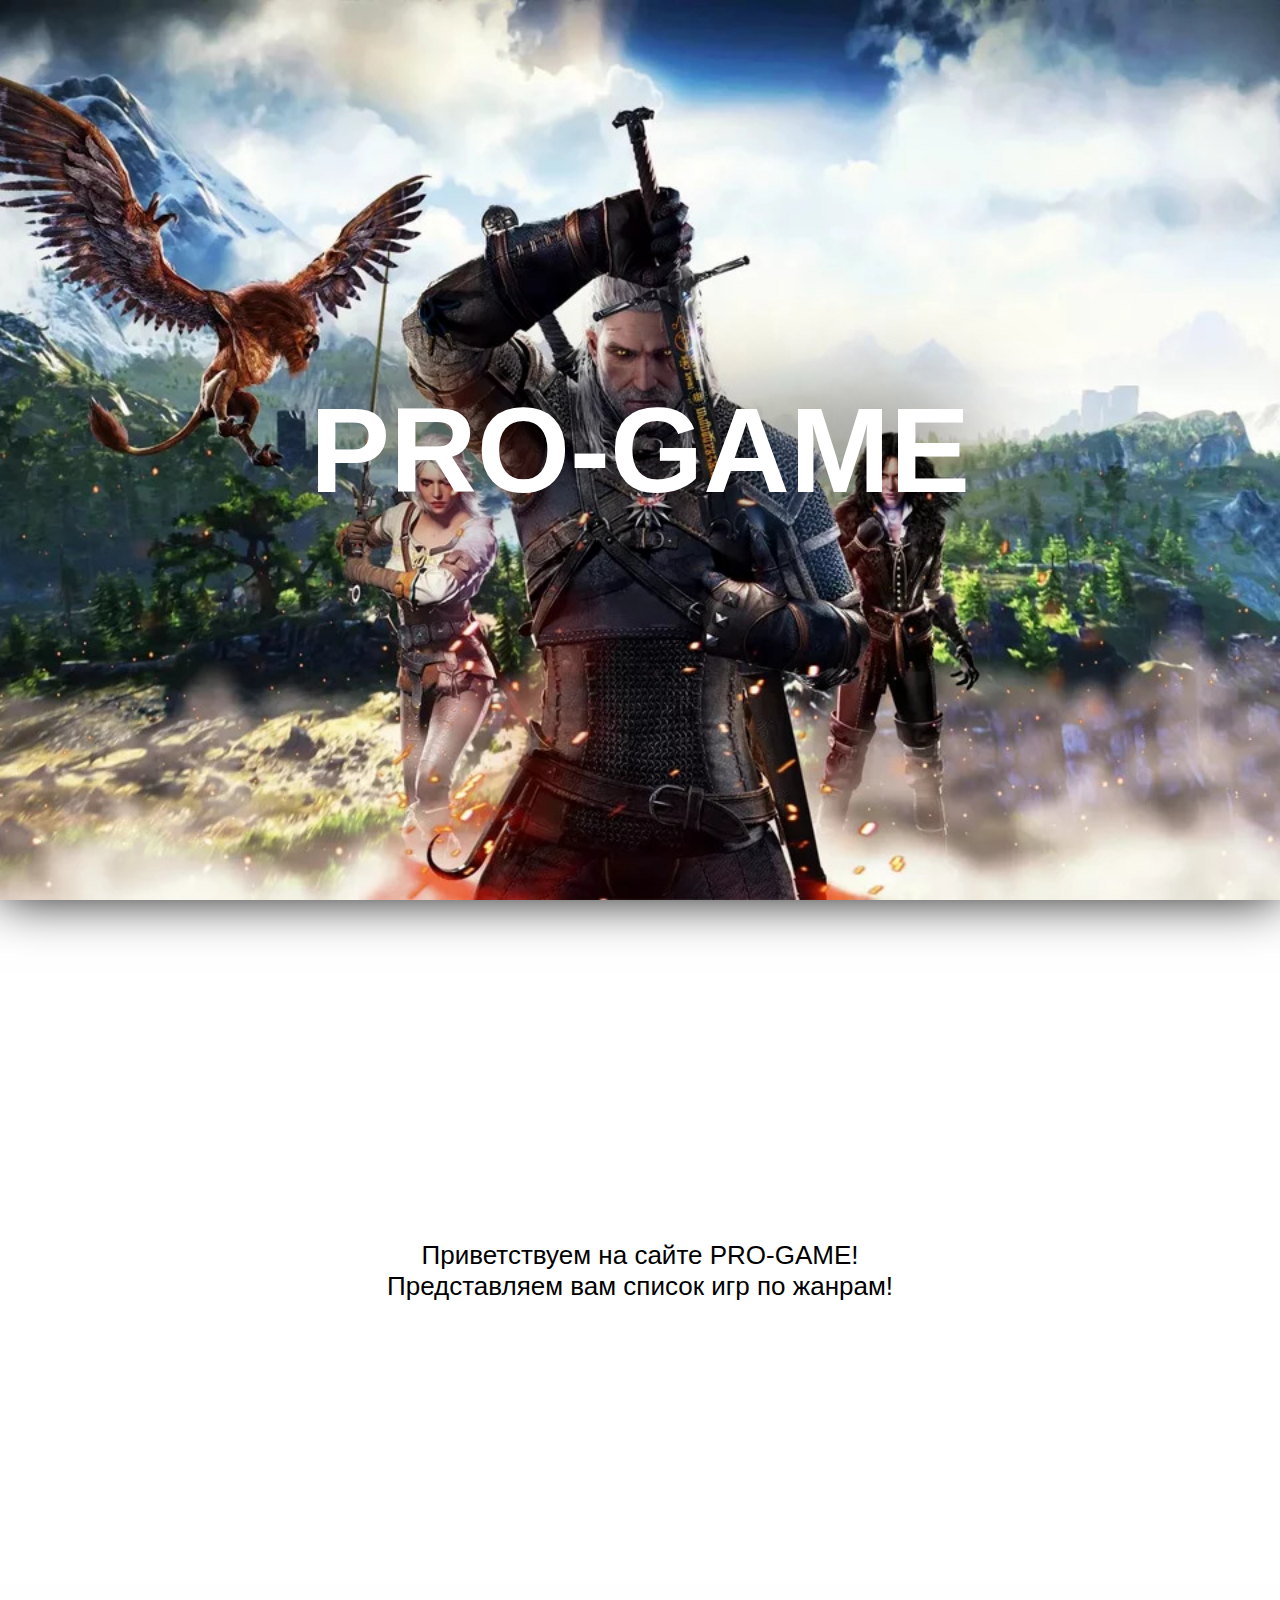
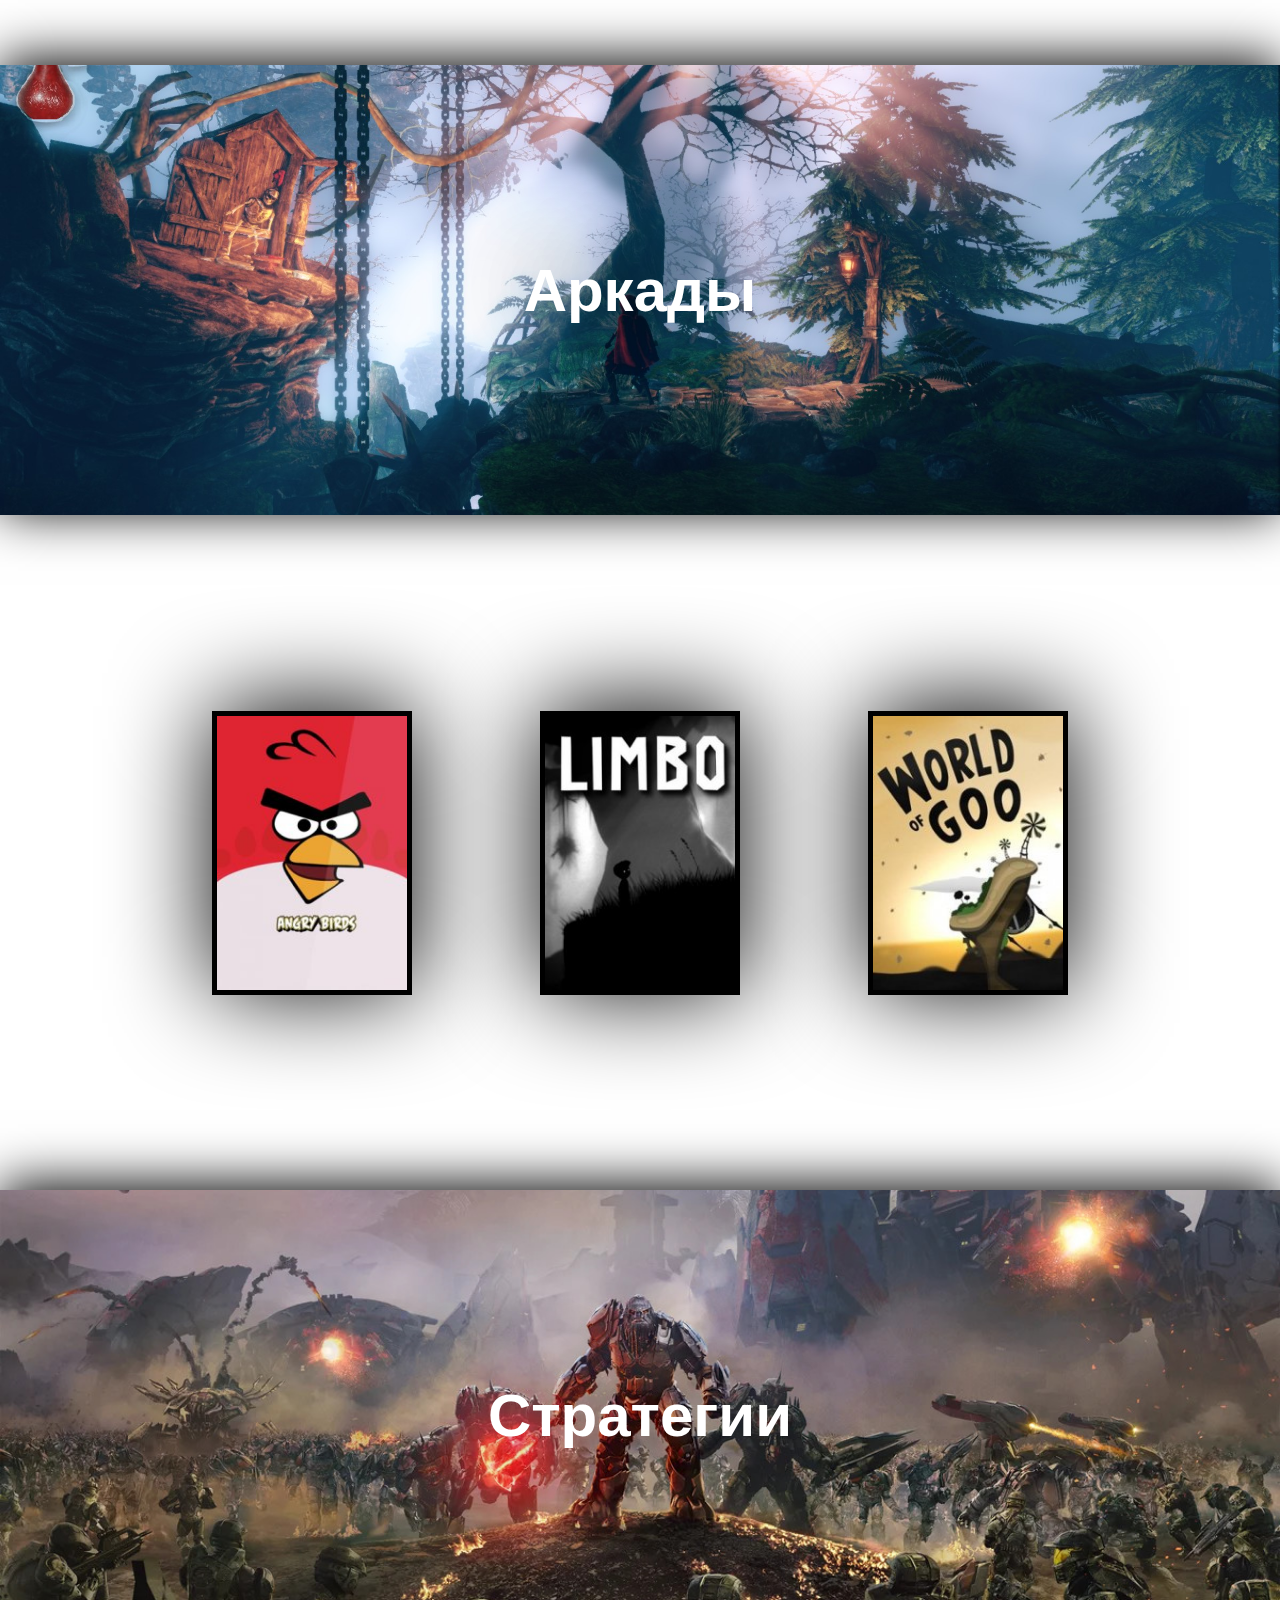
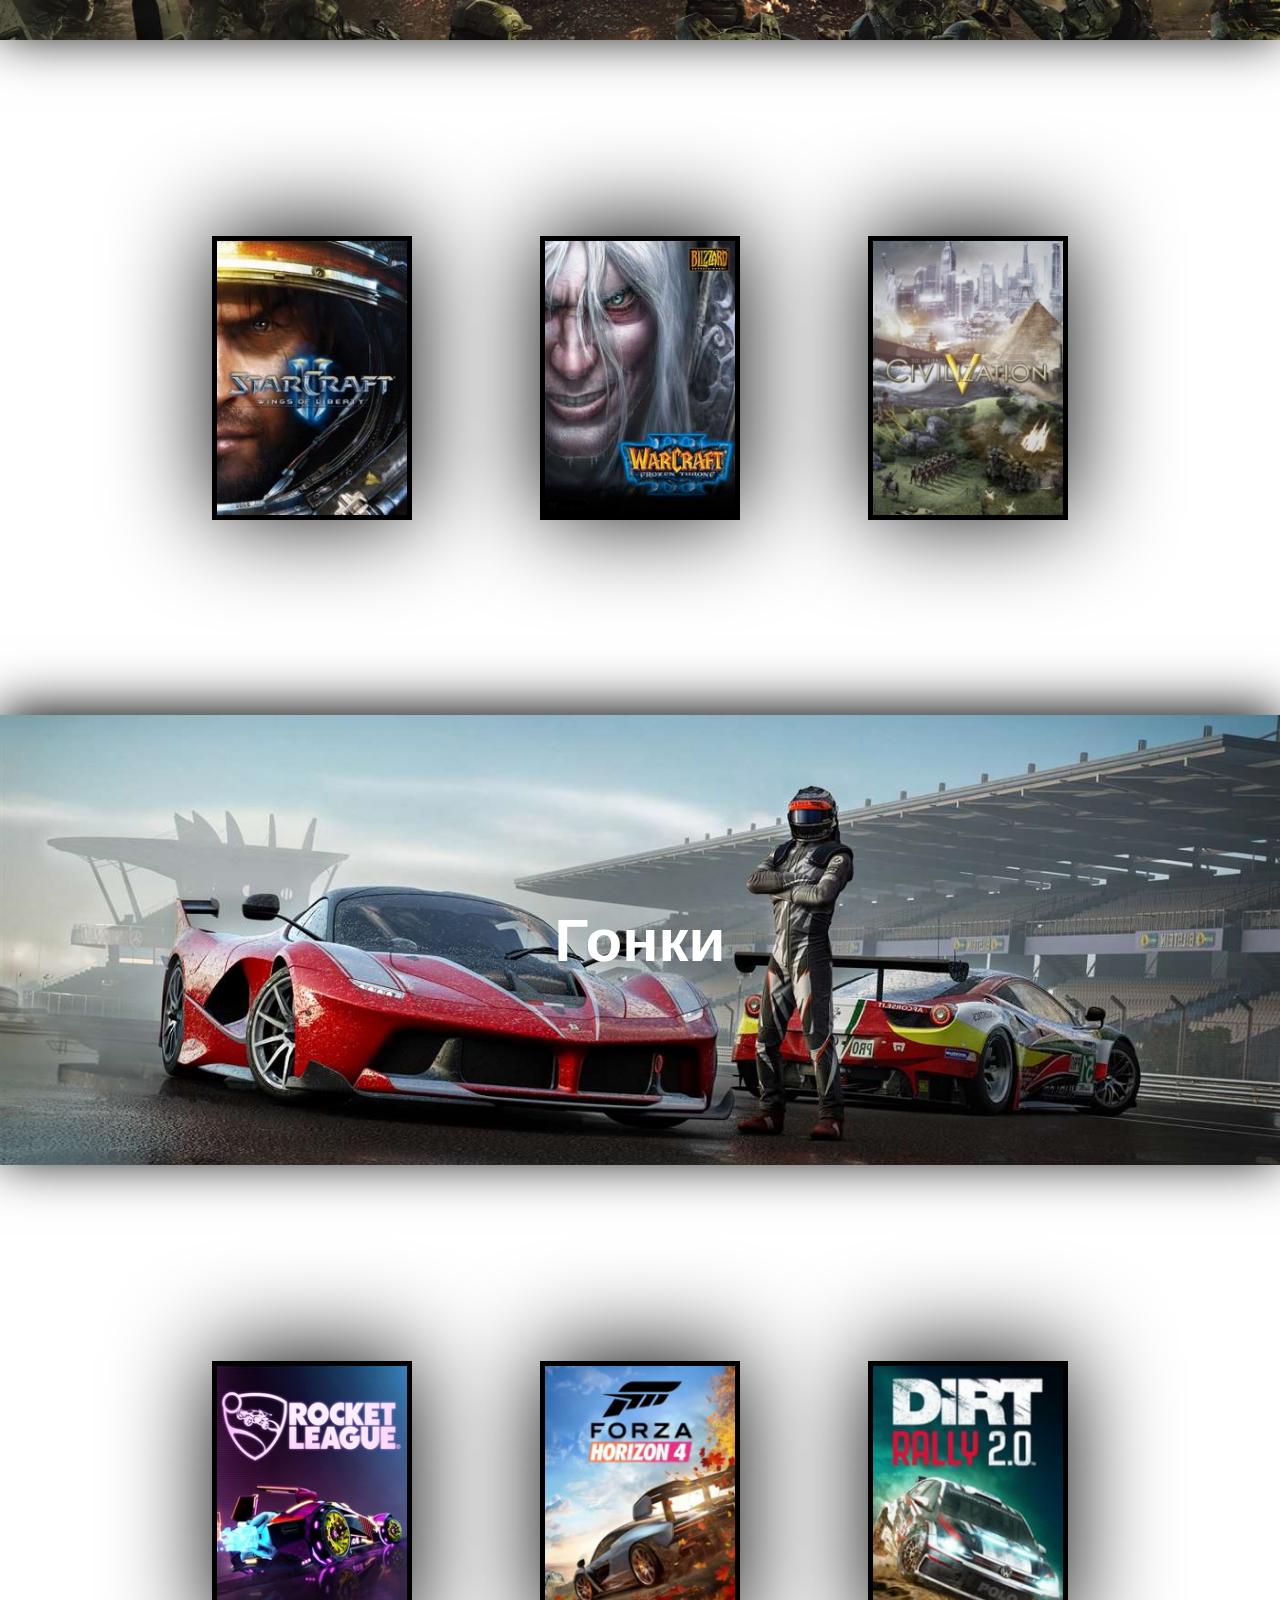
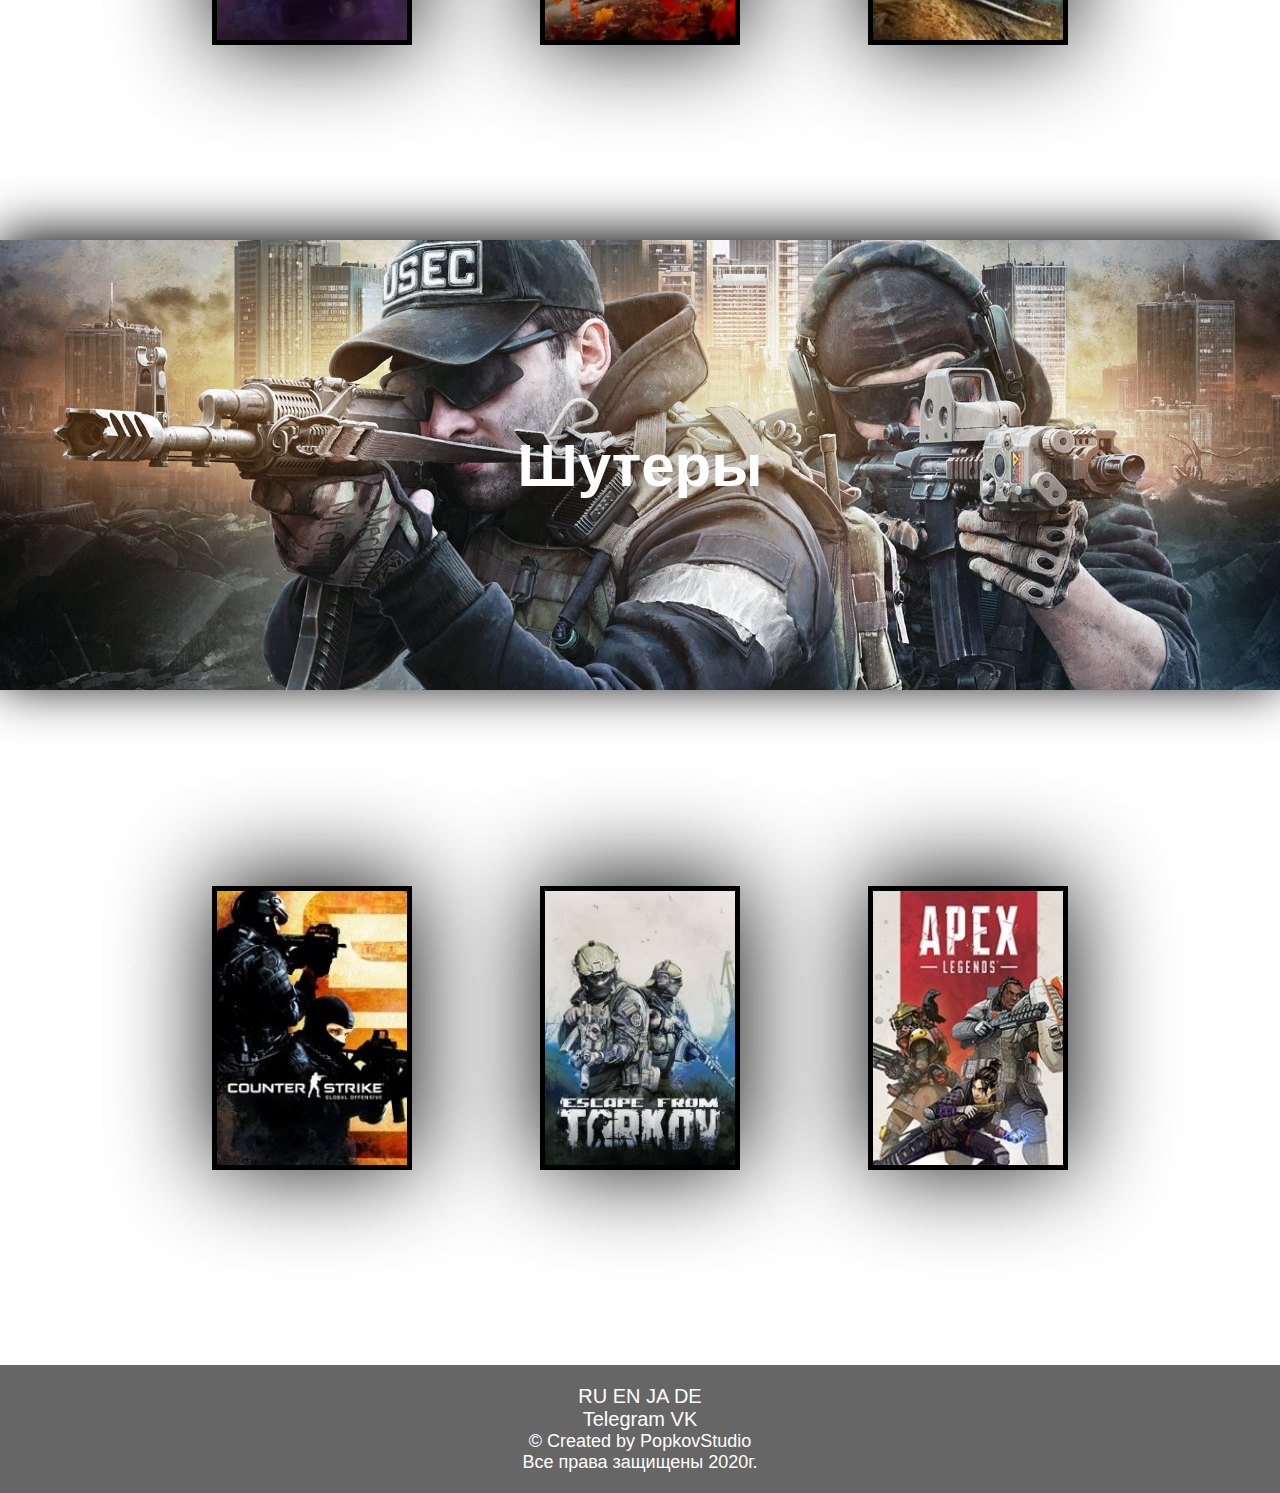
<file: index.html>
<!DOCTYPE html>
<html lang="ru">
<head>
    <meta charset="UTF-8">
    <meta name="viewport" content="width=device-width, initial-scale=1">
    <meta http-equiv="X-UA-Compatible" content="ie=edge">
    <link rel="shortcut icon" href="img/1.ico" type="image/x-icon">
    <link rel="stylesheet" href="css/style.css">
    <title>PRO-GAME</title>
</head>
<body>
    <div class="wrapper">
        <header class="header">
            <div class="header-body">
            
                <p class="header-text">
                    PRO-GAME
                </p>
            </div>
        </header>

    <section class="info">
        <div class="info-body">
            <p class="info-text">
                Приветствуем на сайте PRO-GAME!<br> Представляем вам список игр

                по жанрам! 
        </p><a href="news.html">news</a>

        </p>

        </div>
  
    </section>

        <section class="arcade">
            <div class="arcade-body">
                <h2 class="arcade-text">Аркады</h2>
            </div>
        </section>

        <section class="arcade-box">
            <div class="arcade-box-body">
                <div class="button-img">
                    <button class="arcade-button-left button-left">&#9668;</button>
                <div class="img-box">
                <img src="img/arc-1.jpg" alt="img-1">
                <img src="img/arc-2.jpg" alt="img-2">
                <img src="img/arc-3.jpg" alt="img-3">
                </div>
            <button class="arcade-button-left button-left">&#9658;</button>
            </div>
            </div>
        </section>

          <section class="strategy">
            <div class="strategy-body">
                <h2 class="strategy-text">Стратегии</h2>
            </div>
          </section>

          <section class="strategy-box">
            <div class="strategy-box-body">
                <div class="button-img">
                    <button class="arcade-button-left button-left">&#9668;</button>
                <div class="img-box">
                <img src="img/str-1.jpg" alt="img-1">
                <img src="img/str-2.jpg" alt="img-2">
                <img src="img/str-3.jpg" alt="img-3">
                </div>
            <button class="arcade-button-left button-left">&#9658;</button>
            </div>
            </div>
          </section>

        <section class="race">
            <div class="race-body">
                <h2 class="race-text">Гонки</h2>
            </div>
        </section>

        <section class="race-box">
            <div class="race-box-body">
                <div class="button-img">
                    <button class="race-button-left button-left">&#9668;</button>
                <div class="img-box">
                <img src="img/race-1.jpg" alt="img-1">
                <img src="img/race-2.jpg" alt="img-2">
                <img src="img/race-3.jpg" alt="img-3">
                </div>
            <button class="race-button-left button-left">&#9658;</button>
            </div>
            </div>
        </section>

        <section class="action">
          <div class="action-body">
              <h2 class="action-text">Шутеры</h2>
          </div>
        </section>

        <section class="action-box">
          <div class="action-box-body">
              <div class="button-img">
                  <button class="arcade-button-left button-left">&#9668;</button>
              <div class="img-box">
              <img src="img/action-1.jpg" alt="img-1">
              <img src="img/action-2.jpg" alt="img-2">
              <img src="img/action-3.jpg" alt="img-3">
              </div>
          <button class="arcade-button-left button-left">&#9658;</button>
          </div>
          </div>
        </section>

        <footer class="footer">
            <div class="footer-body">
                <div class="text">
                    <a href="index.html">RU</a>
                    <a href="en.html">EN</a>
                    <a href="ja.html">JA</a>
                    <a href="de.html">DE</a>
                </div>
                <div class="text-ss">
                    <a href="https://tlgg.ru/@proo_game">Telegram</a>
                    <a href="https://vk.com/club195823584">VK</a>
                </div>
                <p class="footer-text">
                    &#169; Created by PopkovStudio<br>Все права защищены 2020г.
                </p>
            </div>
        </footer>
    </div>
</body>
</html>
</file>
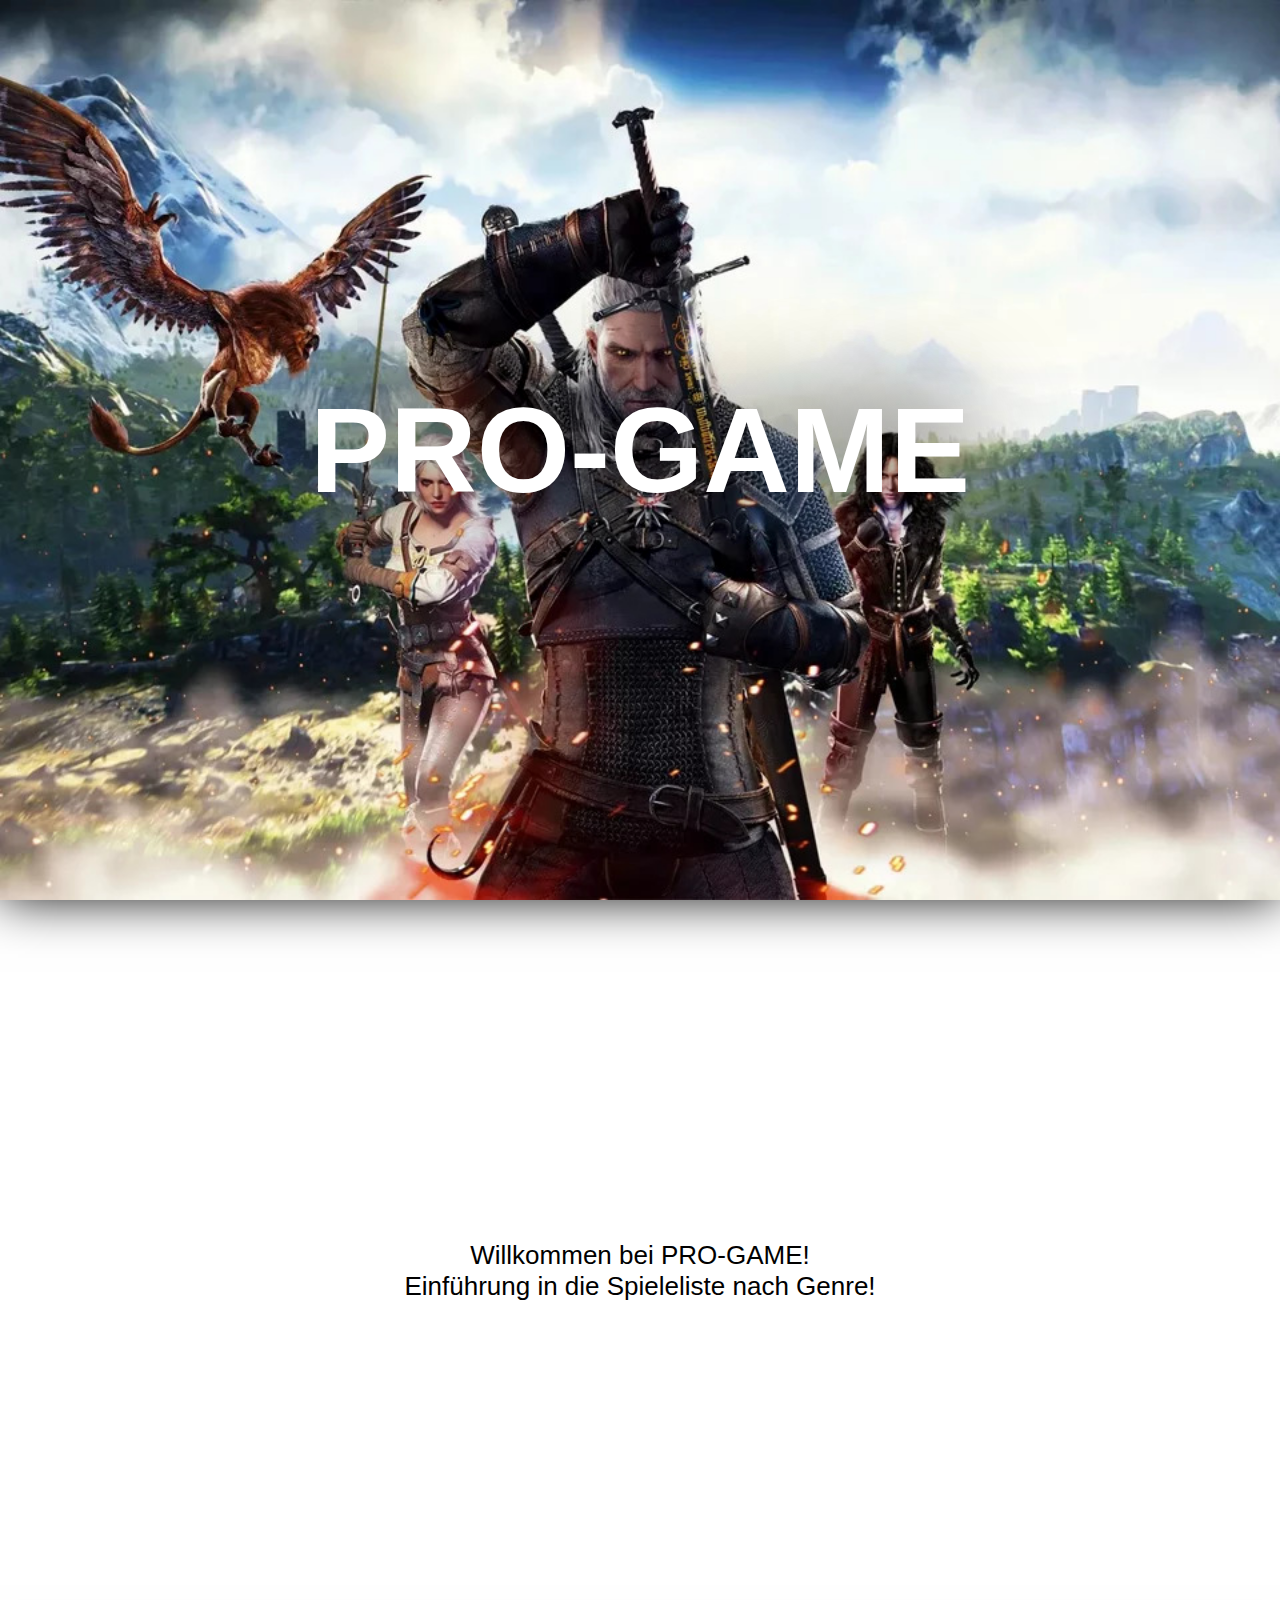
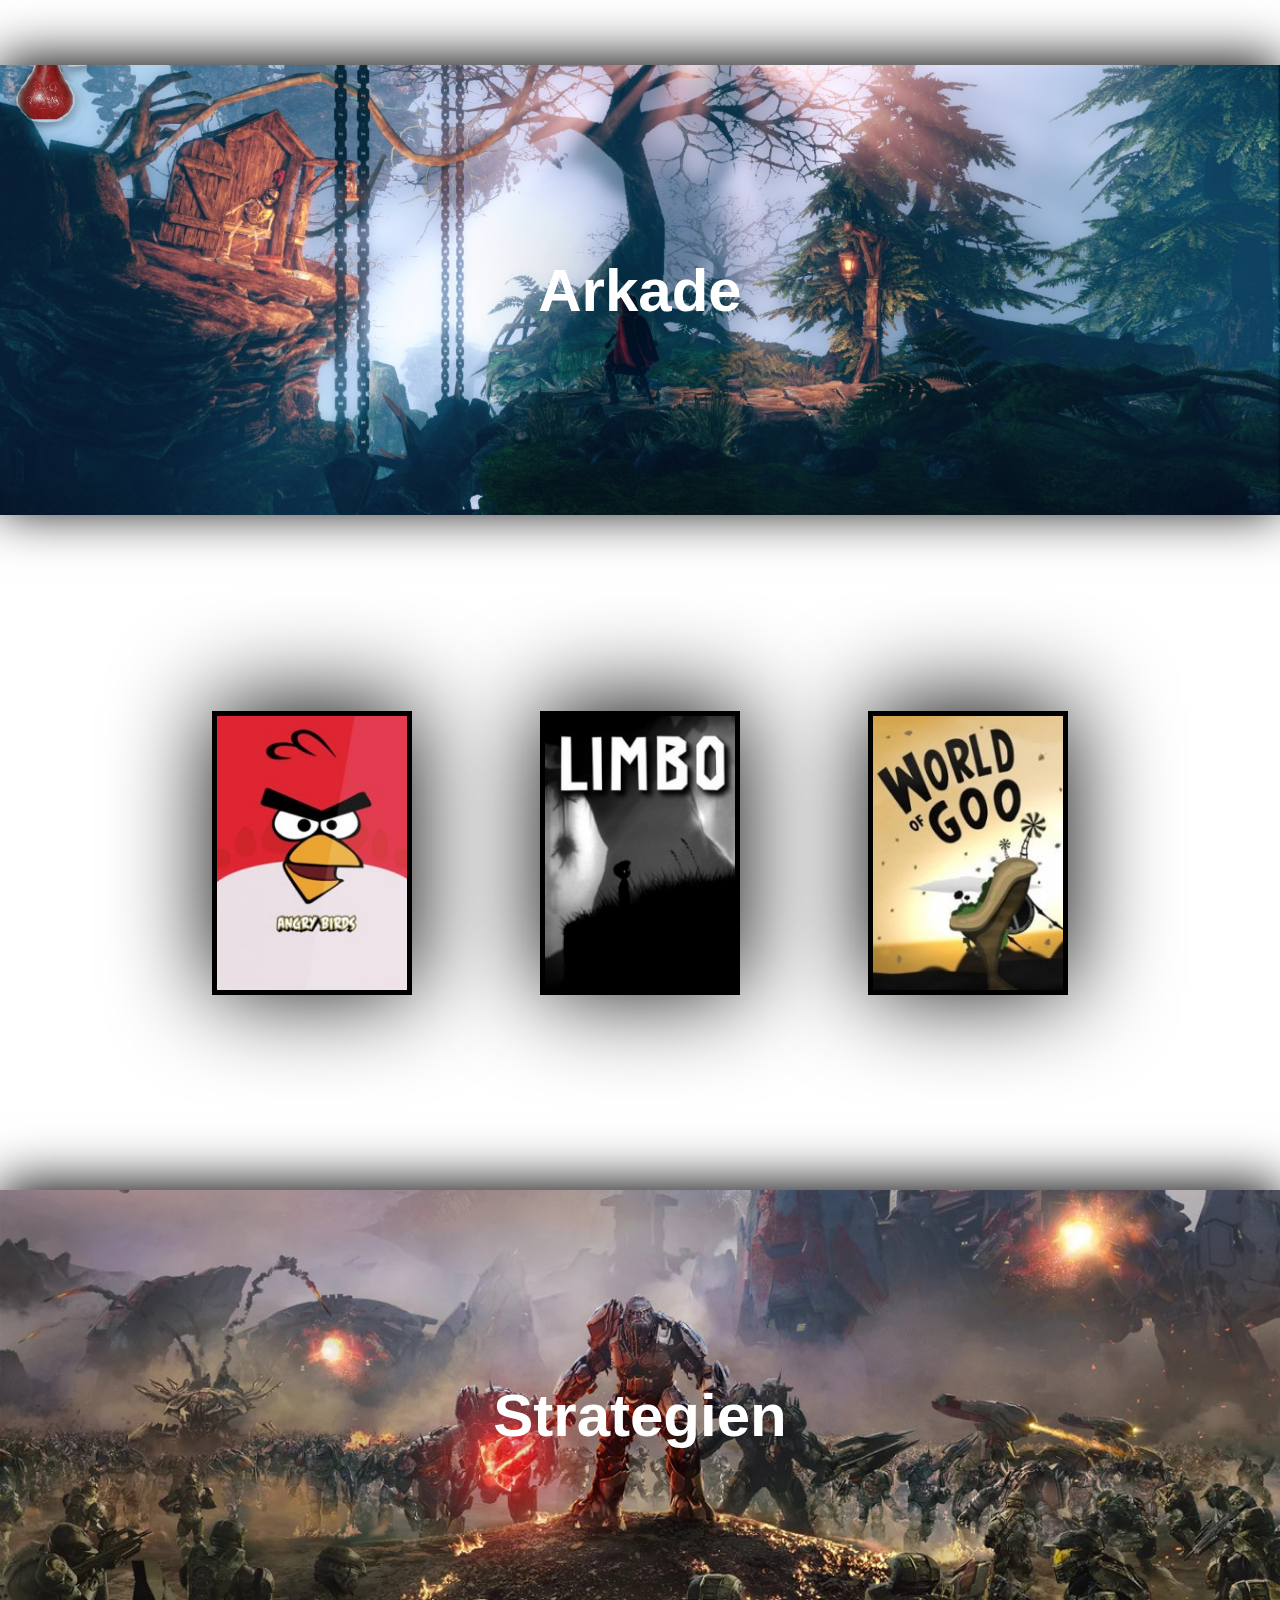
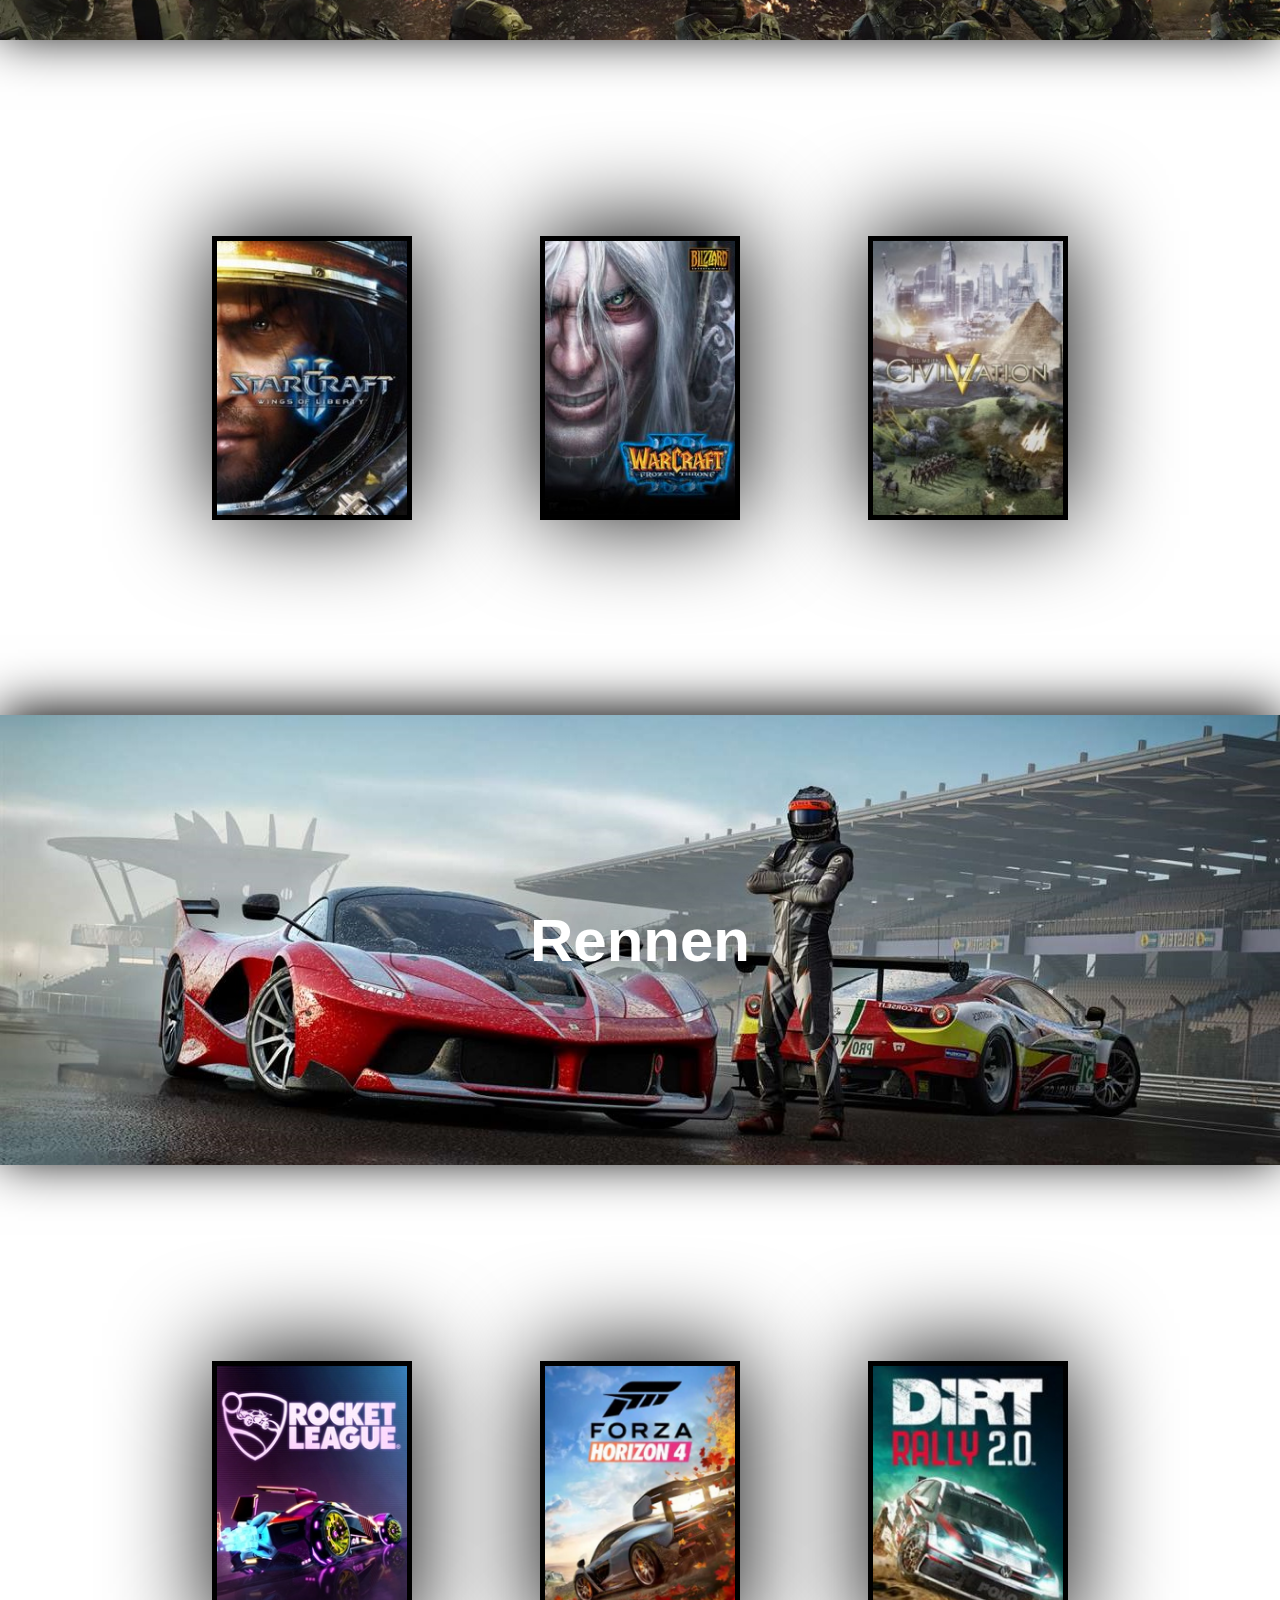
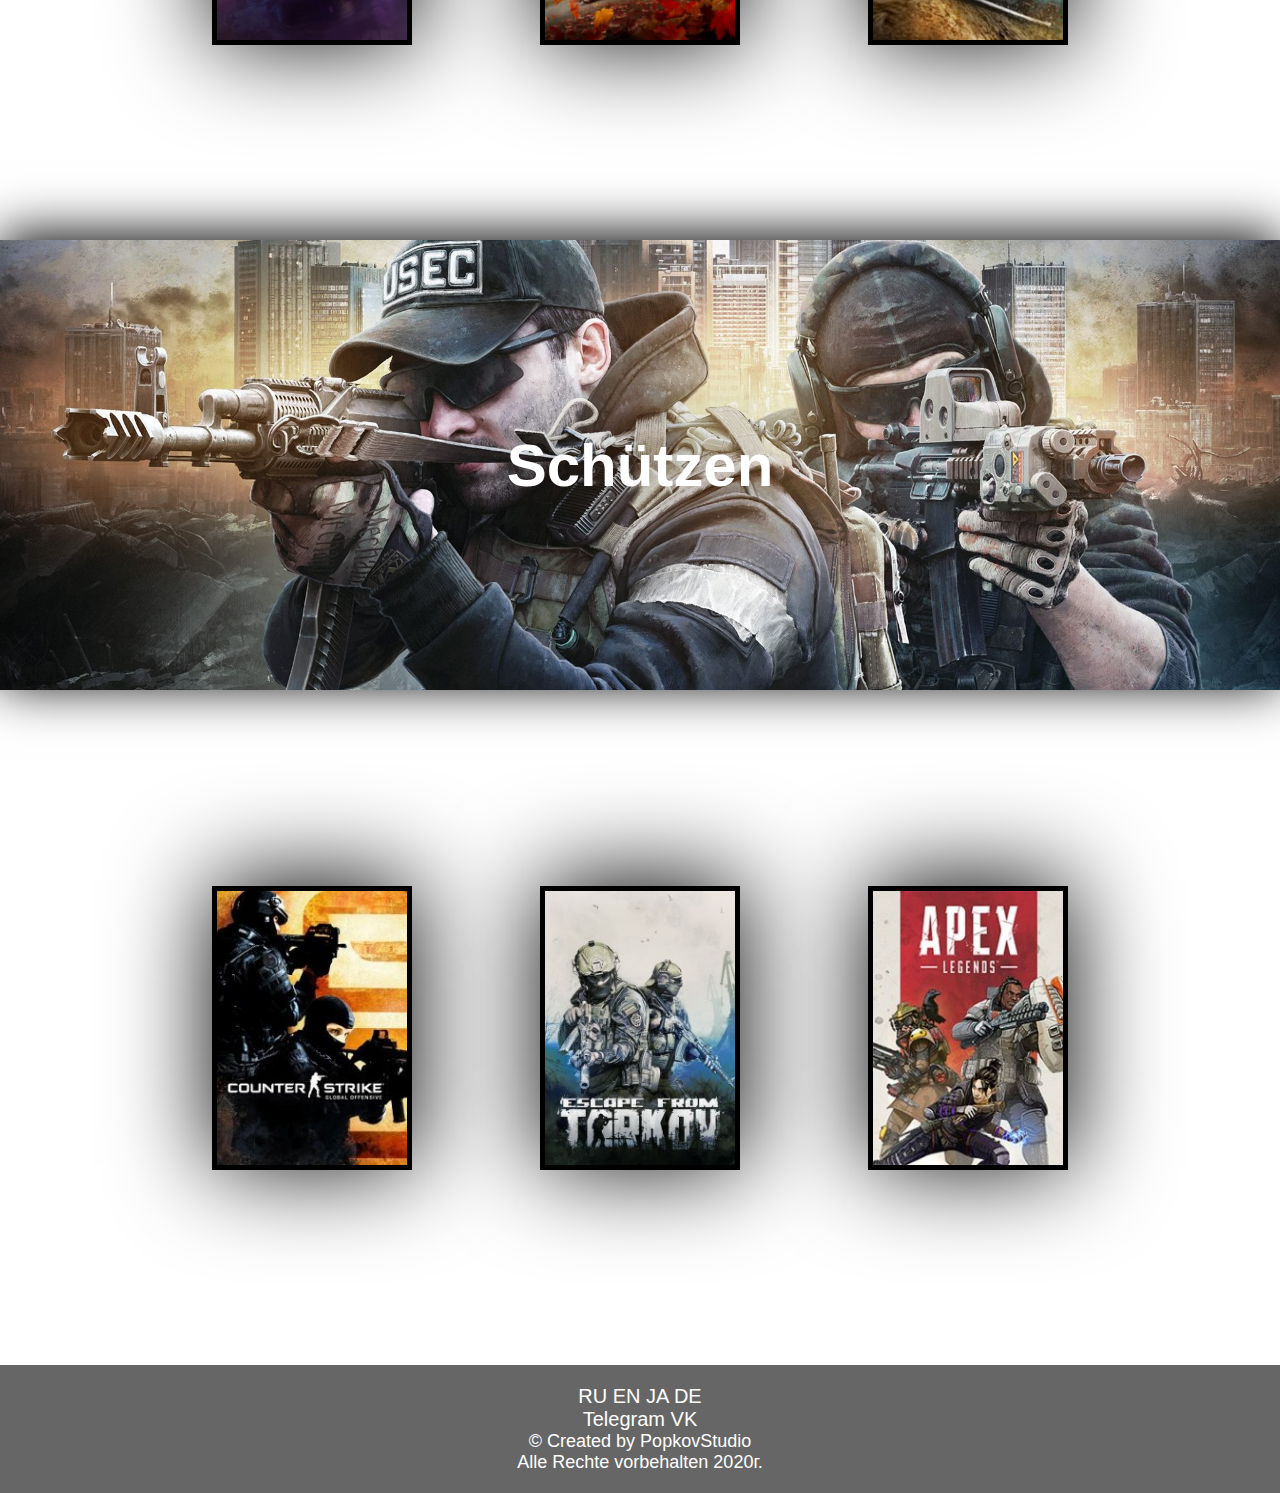
<file: de.html>
<!DOCTYPE html>
<html lang="ru">
<head>
    <meta charset="UTF-8">
    <meta name="viewport" content="width=device-width, initial-scale=1">
    <meta http-equiv="X-UA-Compatible" content="ie=edge">
    <link rel="shortcut icon" href="img/1.ico" type="image/x-icon">
    <link rel="stylesheet" href="css/style.css">
    <title>PRO-GAME</title>
</head>
<body>
    <div class="wrapper">
        <header class="header">
            <div class="header-body">
           
                <p class="header-text">
                    PRO-GAME
                </p>
            </div>
            
        </header>

    <section class="info">
        <div class="info-body">
            <p class="info-text">
                Willkommen bei PRO-GAME!<br>
Einführung in die Spieleliste
nach Genre!
        </p><a href="news.html">news</a>
        </div>
        
    </section>

        <section class="arcade">
            <div class="arcade-body">
                <h2 class="arcade-text">Arkade</h2>
            </div>
        </section>

        <section class="arcade-box">
            <div class="arcade-box-body">
                <div class="button-img">
                    <button class="arcade-button-left button-left">&#9668;</button>
                <div class="img-box">
                <img src="img/arc-1.jpg" alt="img-1">
                <img src="img/arc-2.jpg" alt="img-2">
                <img src="img/arc-3.jpg" alt="img-3">
                </div>
            <button class="arcade-button-left button-left">&#9658;</button>
            </div>
            </div>
        </section>

          <section class="strategy">
            <div class="strategy-body">
                <h2 class="strategy-text">Strategien</h2>
            </div>
          </section>

          <section class="strategy-box">
            <div class="strategy-box-body">
                <div class="button-img">
                    <button class="arcade-button-left button-left">&#9668;</button>
                <div class="img-box">
                <img src="img/str-1.jpg" alt="img-1">
                <img src="img/str-2.jpg" alt="img-2">
                <img src="img/str-3.jpg" alt="img-3">
                </div>
            <button class="arcade-button-left button-left">&#9658;</button>
            </div>
            </div>
          </section>

        <section class="race">
            <div class="race-body">
                <h2 class="race-text">Rennen</h2>
            </div>
        </section>

        <section class="race-box">
            <div class="race-box-body">
                <div class="button-img">
                    <button class="race-button-left button-left">&#9668;</button>
                <div class="img-box">
                <img src="img/race-1.jpg" alt="img-1">
                <img src="img/race-2.jpg" alt="img-2">
                <img src="img/race-3.jpg" alt="img-3">
                </div>
            <button class="race-button-left button-left">&#9658;</button>
            </div>
            </div>
        </section>

        <section class="action">
          <div class="action-body">
              <h2 class="action-text">Schützen</h2>
          </div>
        </section>

        <section class="action-box">
          <div class="action-box-body">
              <div class="button-img">
                  <button class="arcade-button-left button-left">&#9668;</button>
              <div class="img-box">
              <img src="img/action-1.jpg" alt="img-1">
              <img src="img/action-2.jpg" alt="img-2">
              <img src="img/action-3.jpg" alt="img-3">
              </div>
          <button class="arcade-button-left button-left">&#9658;</button>
          </div>
          </div>
        </section>

        <footer class="footer">
            <div class="footer-body">
                <div class="text">
                    <a href="index.html">RU</a>
                    <a href="en.html">EN</a>
                    <a href="ja.html">JA</a>
                    <a href="de.html">DE</a>
                </div>
                  <div class="text-ss">
                    <a href="https://tlgg.ru/@proo_game">Telegram</a>
                    <a href="https://vk.com/club195823584">VK</a>
                </div>
                <p class="footer-text">
                    &#169; Created by PopkovStudio<br>Alle Rechte vorbehalten 2020г.
                </p>
            </div>
        </footer>
    </div>
</body>
</html>
</file>
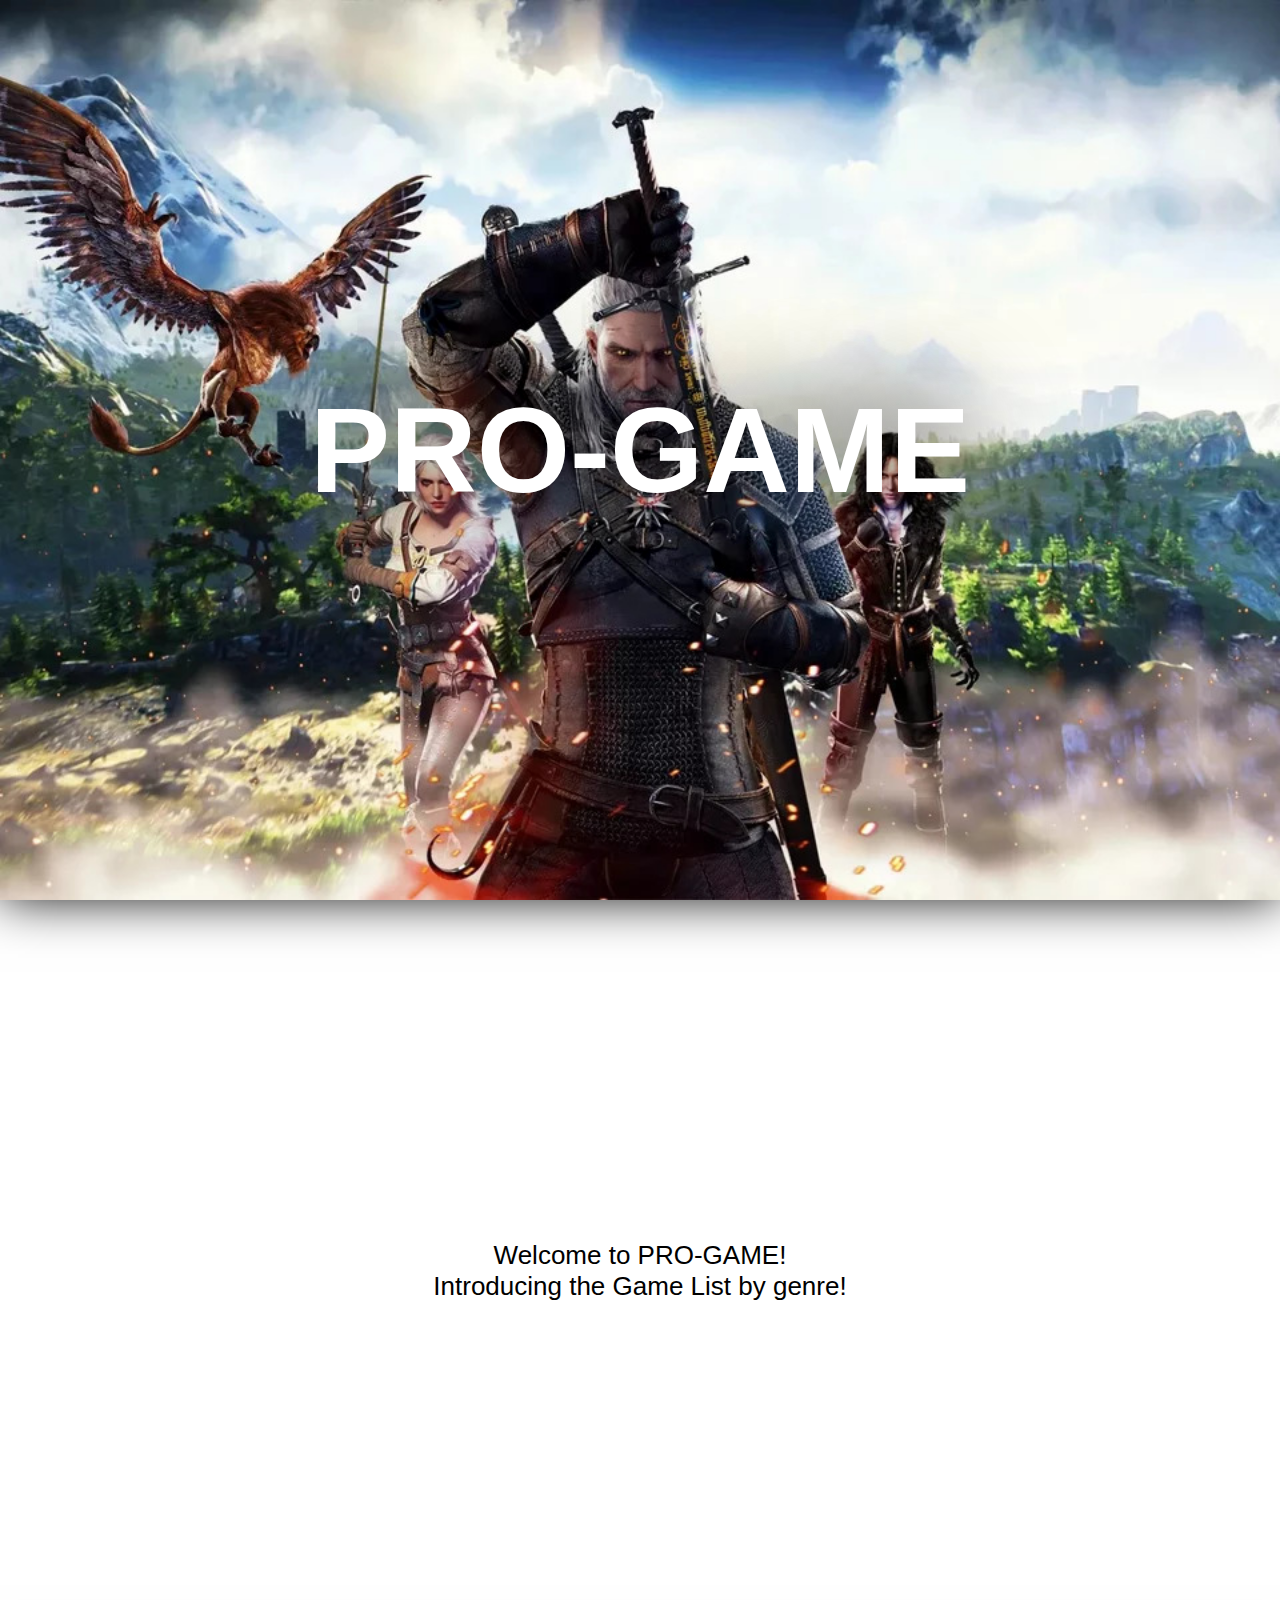
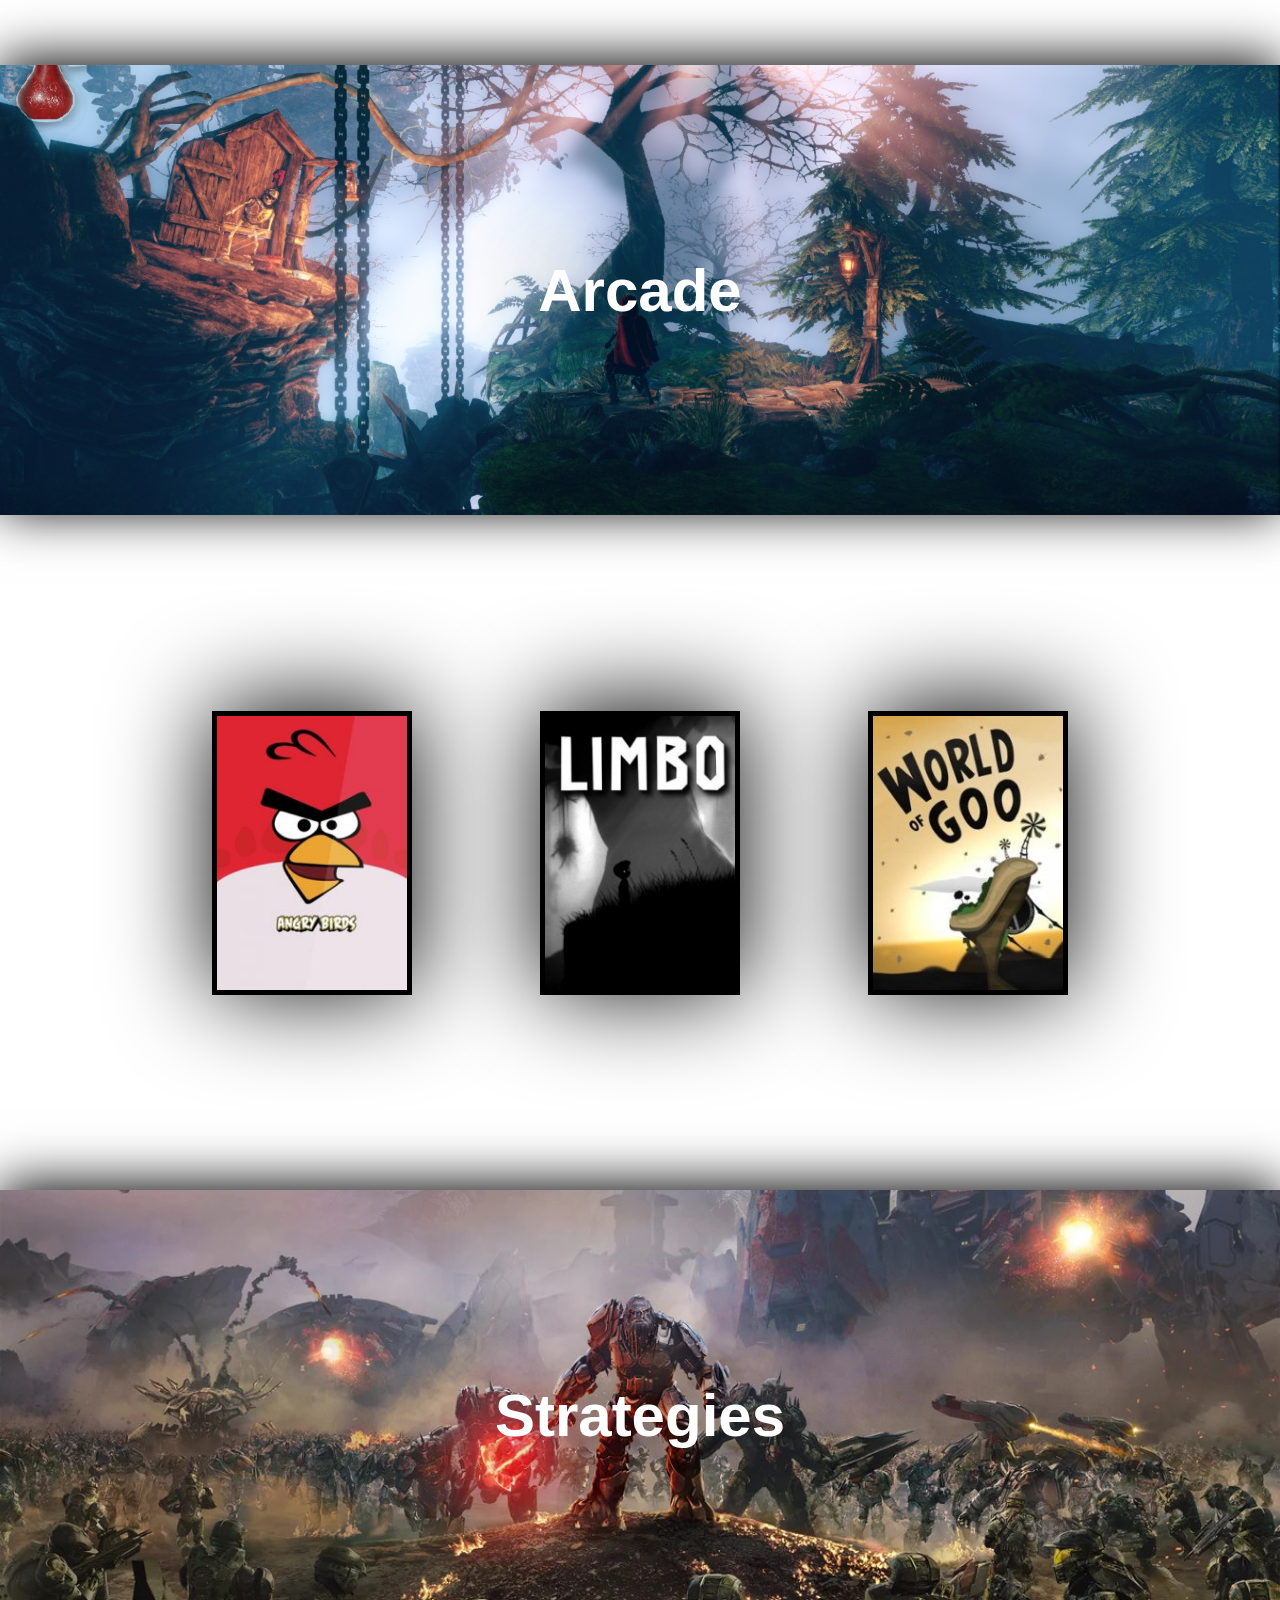
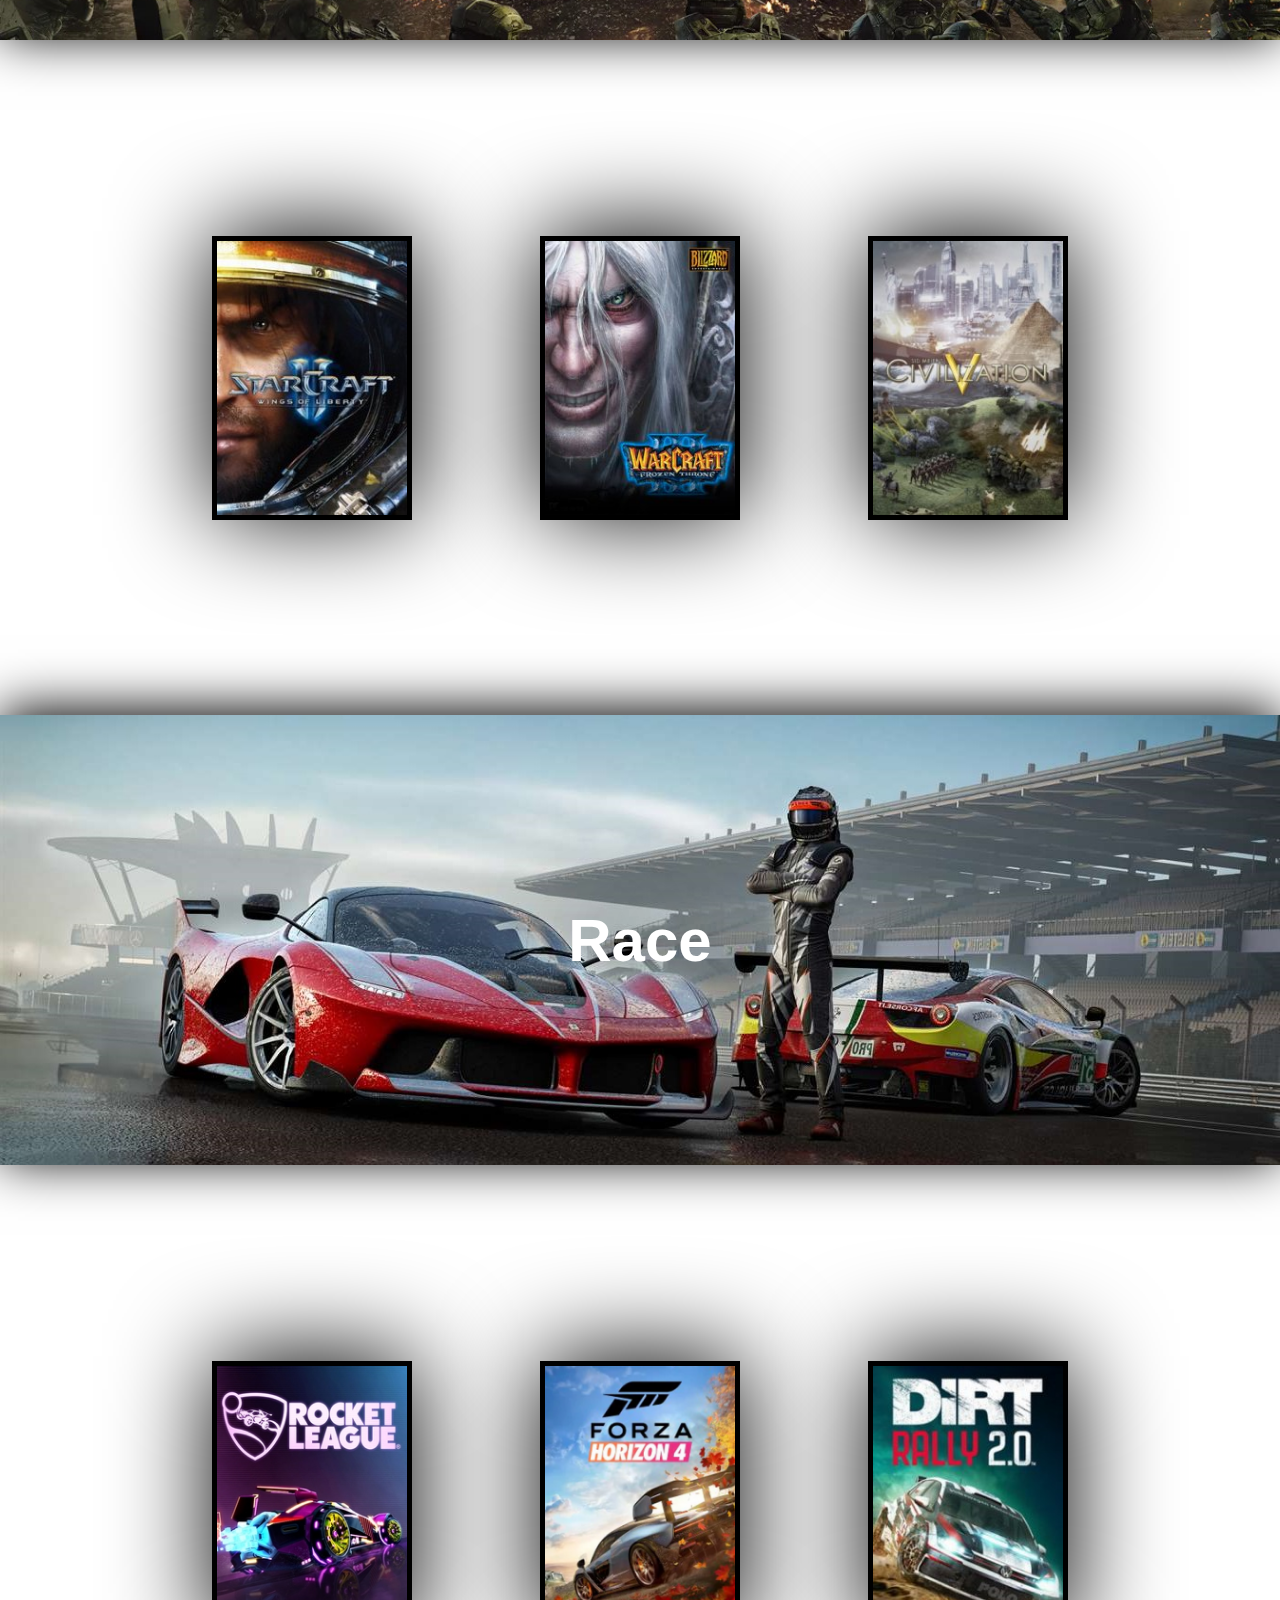
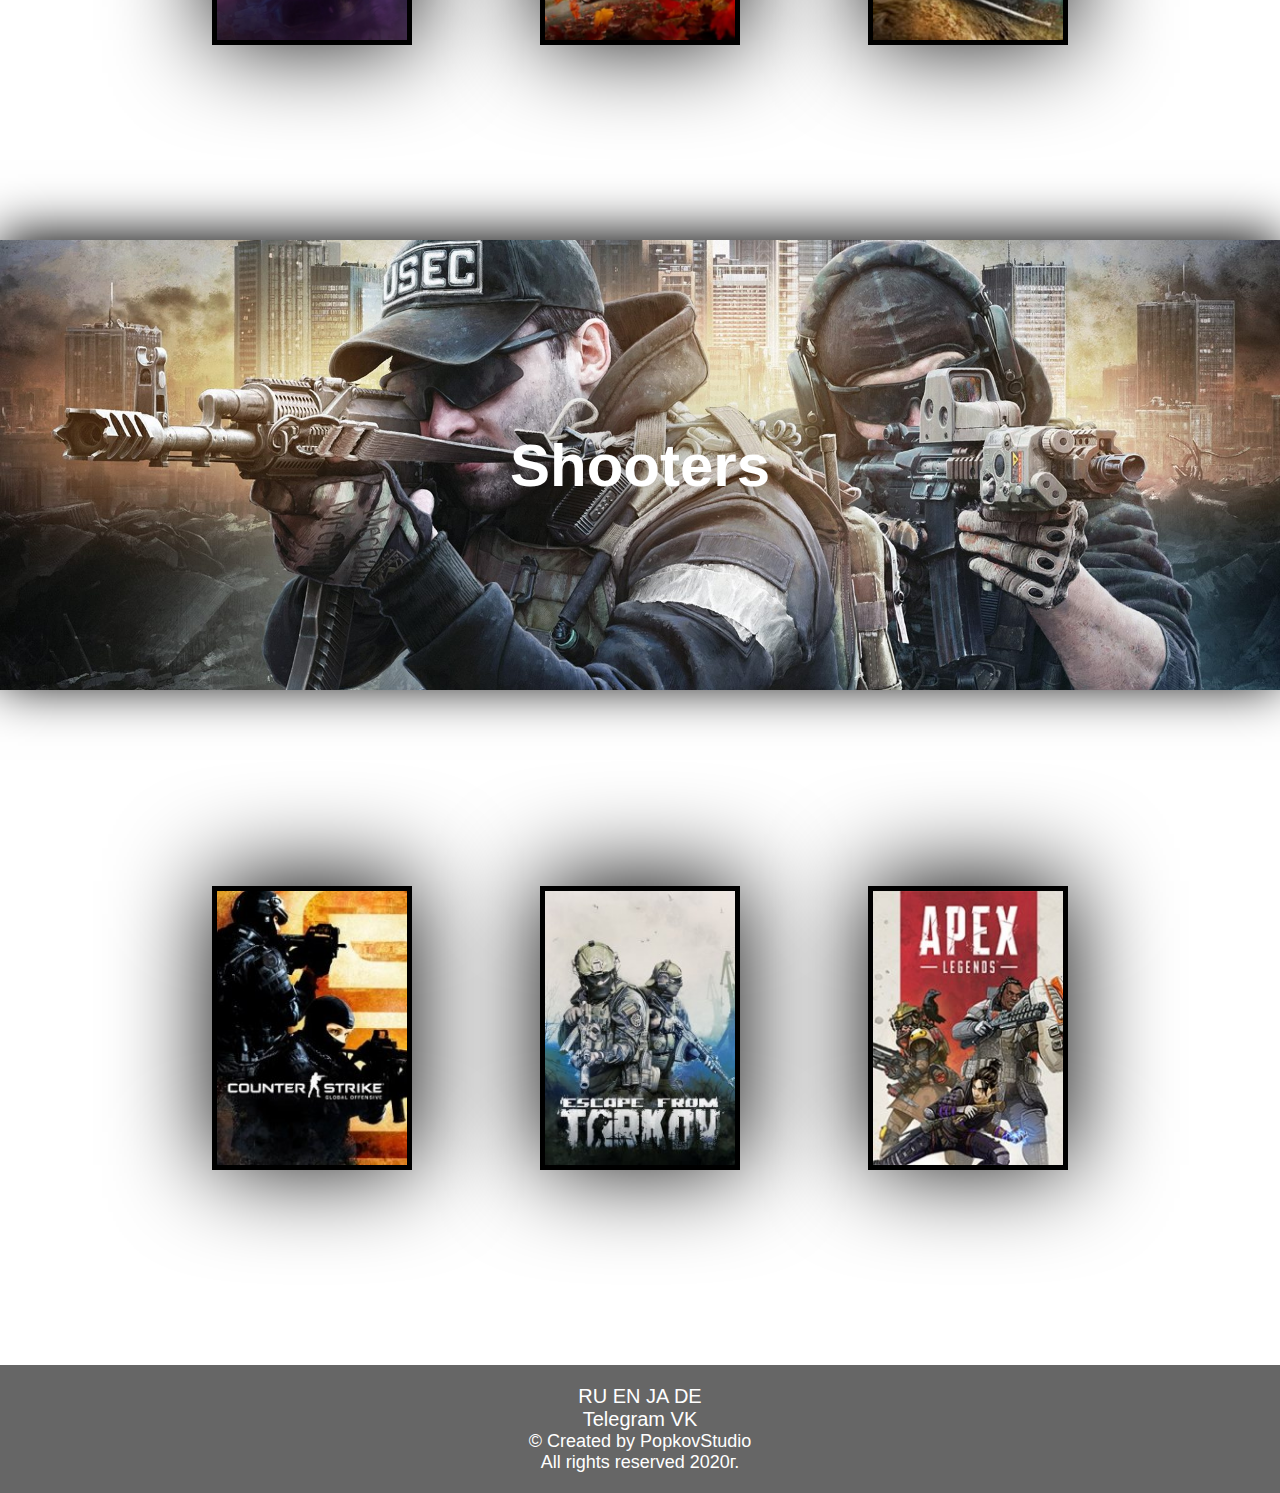
<file: en.html>
<!DOCTYPE html>
<html lang="ru">
<head>
    <meta charset="UTF-8">
    <meta name="viewport" content="width=device-width, initial-scale=1">
    <meta http-equiv="X-UA-Compatible" content="ie=edge">
    <link rel="shortcut icon" href="img/1.ico" type="image/x-icon">
    <link rel="stylesheet" href="css/style.css">
    <title>PRO-GAME</title>
</head>
<body>
    <div class="wrapper">
        <header class="header">
            <div class="header-body">
           
                <p class="header-text">
                    PRO-GAME
                </p>
            </div>
            
        </header>

    <section class="info">
        <div class="info-body">
            <p class="info-text">
                Welcome to PRO-GAME!<br>
Introducing the Game List
by genre!
                
        </p> <a href="news.html">news</a>
        </div>
       
    </section>

        <section class="arcade">
            <div class="arcade-body">
                <h2 class="arcade-text">Arcade</h2>
            </div>
        </section>

        <section class="arcade-box">
            <div class="arcade-box-body">
                <div class="button-img">
                    <button class="arcade-button-left button-left">&#9668;</button>
                <div class="img-box">
                <img src="img/arc-1.jpg" alt="img-1">
                <img src="img/arc-2.jpg" alt="img-2">
                <img src="img/arc-3.jpg" alt="img-3">
                </div>
            <button class="arcade-button-left button-left">&#9658;</button>
            </div>
            </div>
        </section>

          <section class="strategy">
            <div class="strategy-body">
                <h2 class="strategy-text">Strategies</h2>
            </div>
          </section>

          <section class="strategy-box">
            <div class="strategy-box-body">
                <div class="button-img">
                    <button class="arcade-button-left button-left">&#9668;</button>
                <div class="img-box">
                <img src="img/str-1.jpg" alt="img-1">
                <img src="img/str-2.jpg" alt="img-2">
                <img src="img/str-3.jpg" alt="img-3">
                </div>
            <button class="arcade-button-left button-left">&#9658;</button>
            </div>
            </div>
          </section>

        <section class="race">
            <div class="race-body">
                <h2 class="race-text">Race</h2>
            </div>
        </section>

        <section class="race-box">
            <div class="race-box-body">
                <div class="button-img">
                    <button class="race-button-left button-left">&#9668;</button>
                <div class="img-box">
                <img src="img/race-1.jpg" alt="img-1">
                <img src="img/race-2.jpg" alt="img-2">
                <img src="img/race-3.jpg" alt="img-3">
                </div>
            <button class="race-button-left button-left">&#9658;</button>
            </div>
            </div>
        </section>

        <section class="action">
          <div class="action-body">
              <h2 class="action-text">Shooters</h2>
          </div>
        </section>

        <section class="action-box">
          <div class="action-box-body">
              <div class="button-img">
                  <button class="arcade-button-left button-left">&#9668;</button>
              <div class="img-box">
              <img src="img/action-1.jpg" alt="img-1">
              <img src="img/action-2.jpg" alt="img-2">
              <img src="img/action-3.jpg" alt="img-3">
              </div>
          <button class="arcade-button-left button-left">&#9658;</button>
          </div>
          </div>
        </section>

        <footer class="footer">
            <div class="footer-body">
                <div class="text">
                    <a href="index.html">RU</a>
                    <a href="en.html">EN</a>
                    <a href="ja.html">JA</a>
                    <a href="de.html">DE</a>
                </div>
                  <div class="text-ss">
                    <a href="https://tlgg.ru/@proo_game">Telegram</a>
                    <a href="https://vk.com/club195823584">VK</a>
                </div>
                <p class="footer-text">
                    &#169; Created by PopkovStudio<br>All rights reserved 2020г.
                </p>
            </div>
        </footer>
    </div>
</body>
</html>
</file>
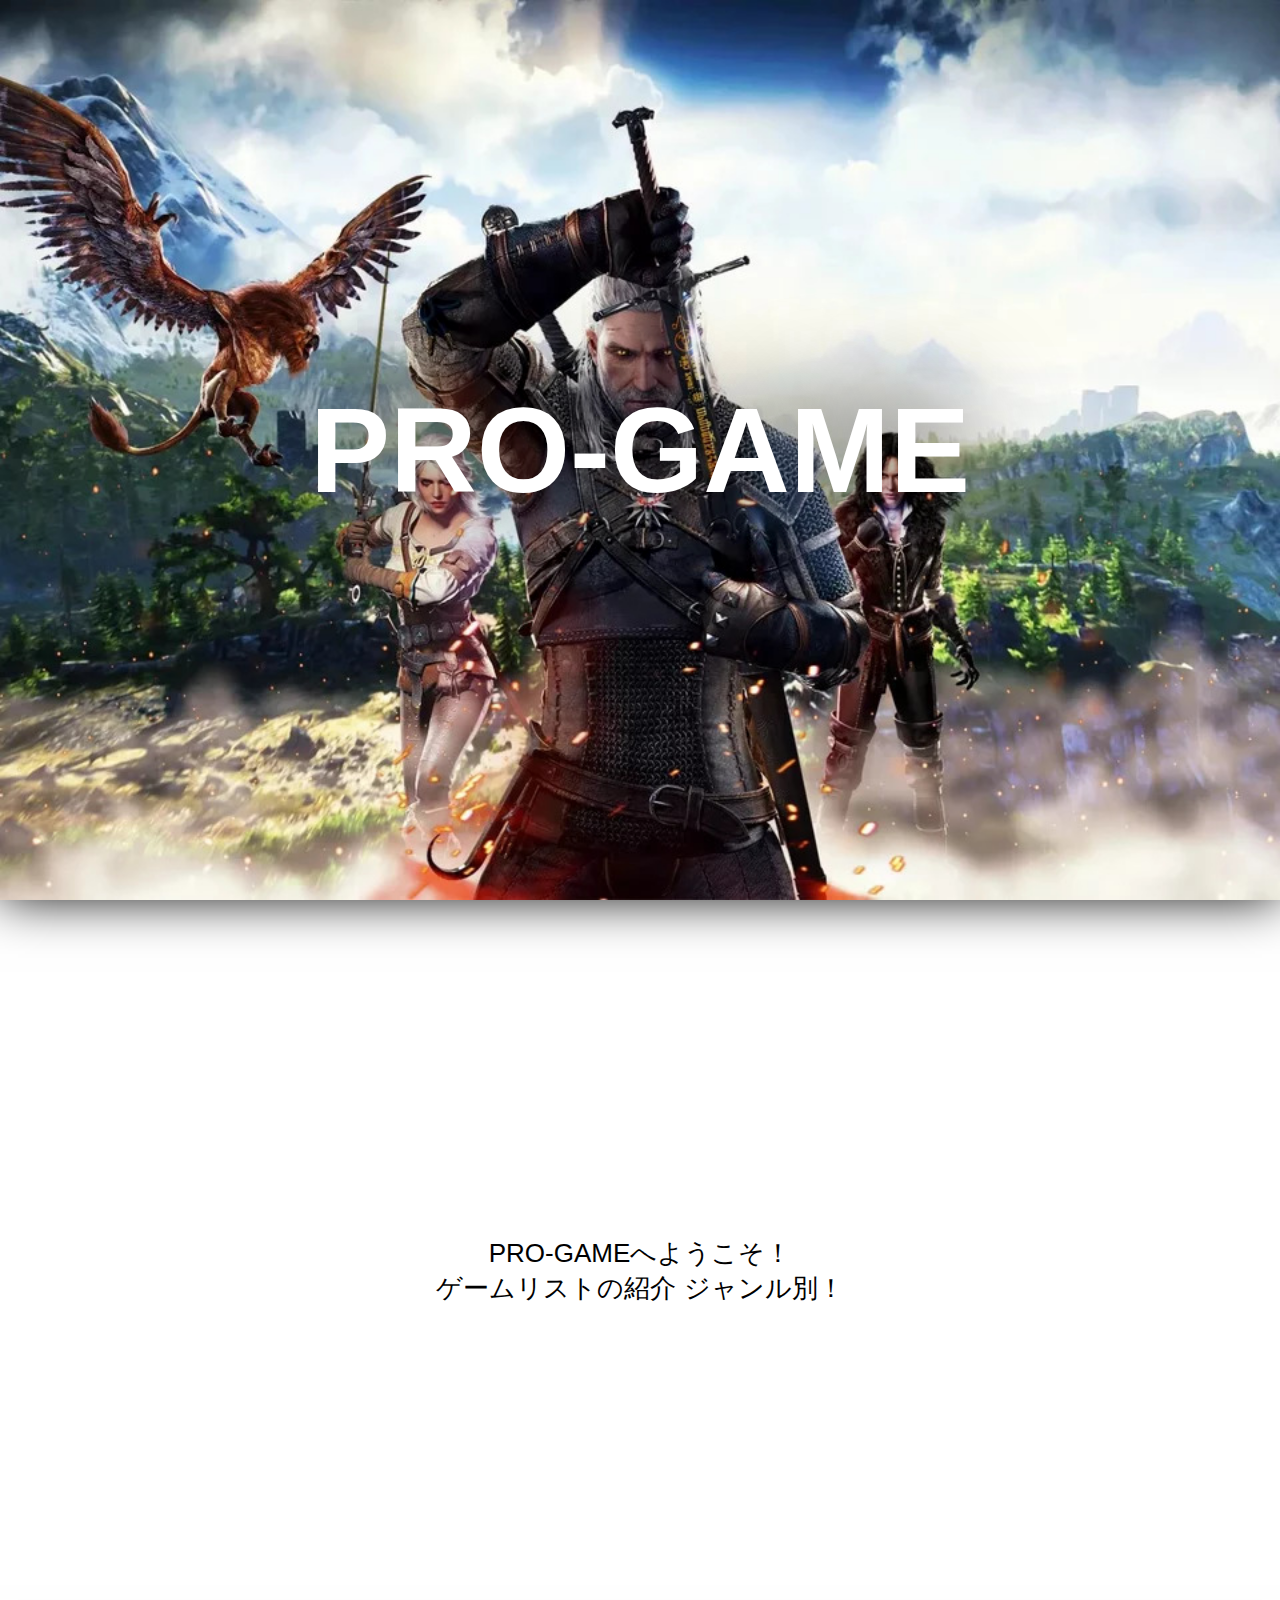
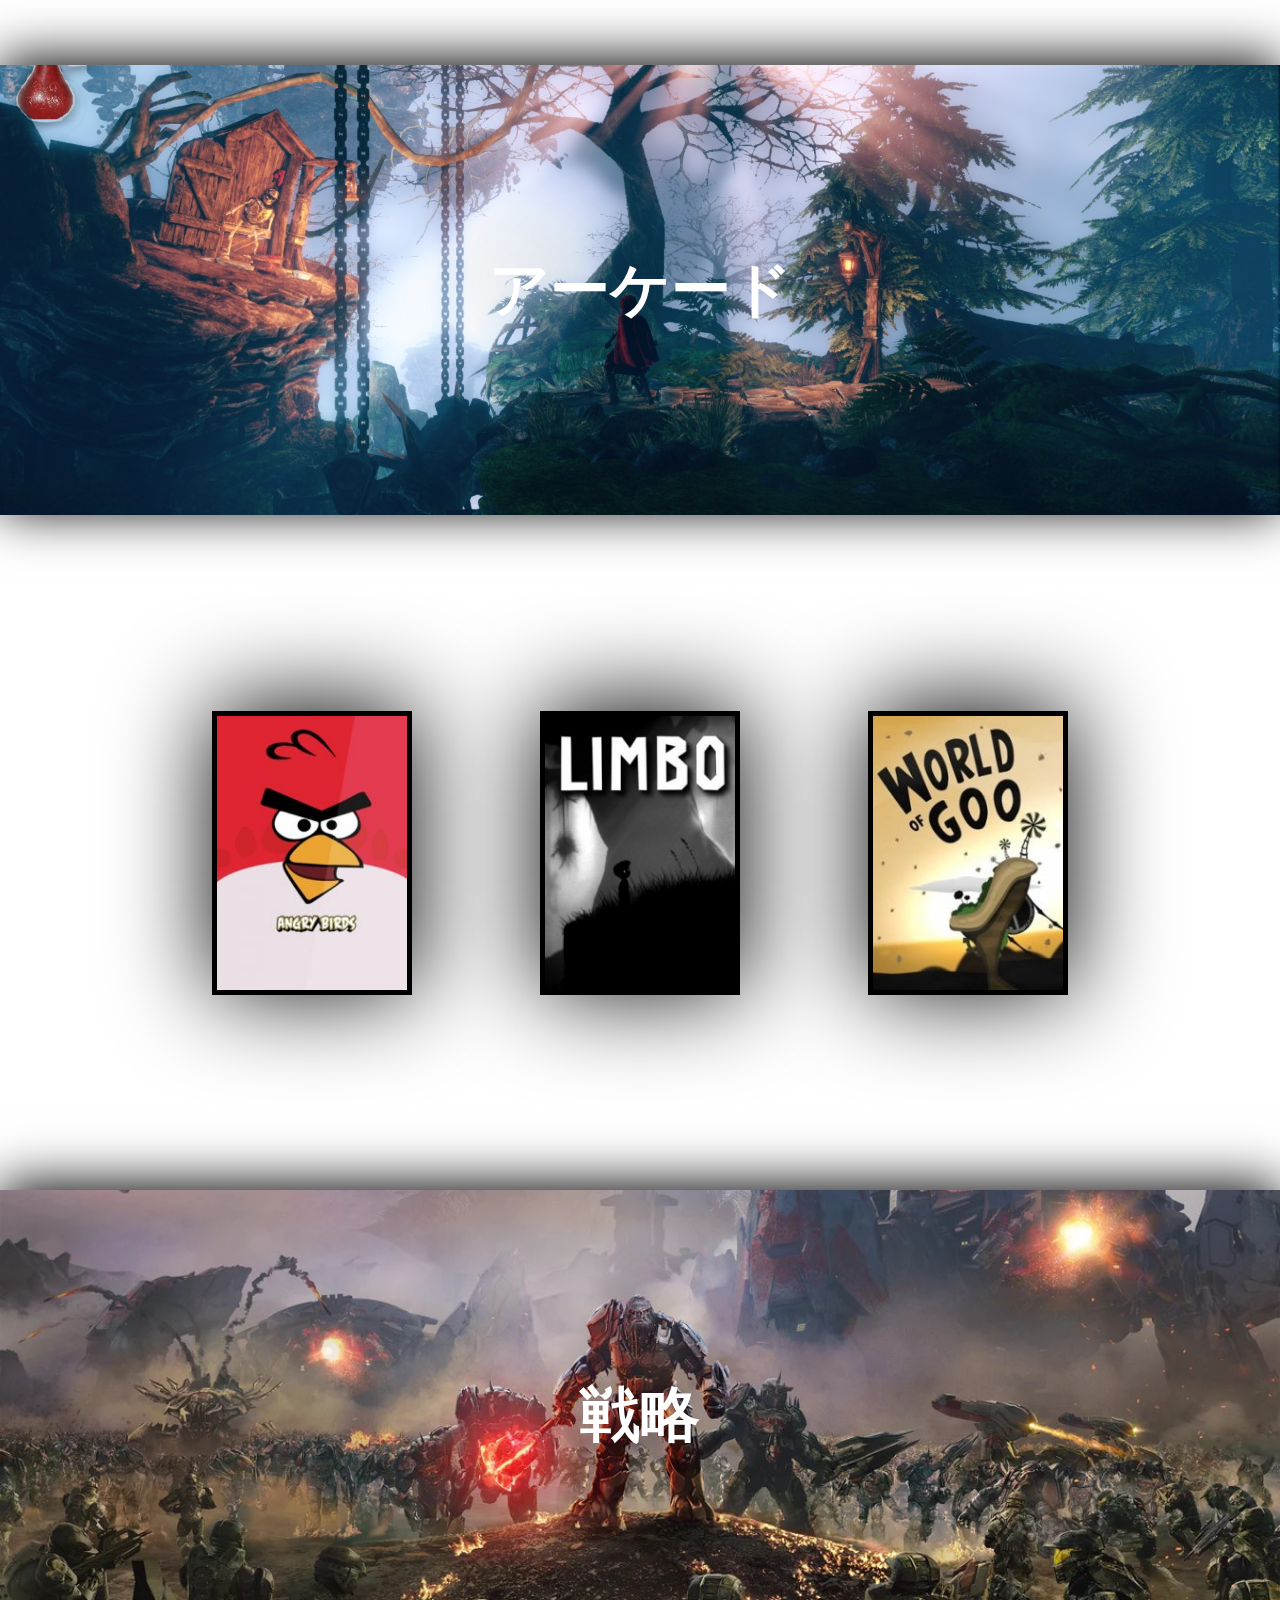
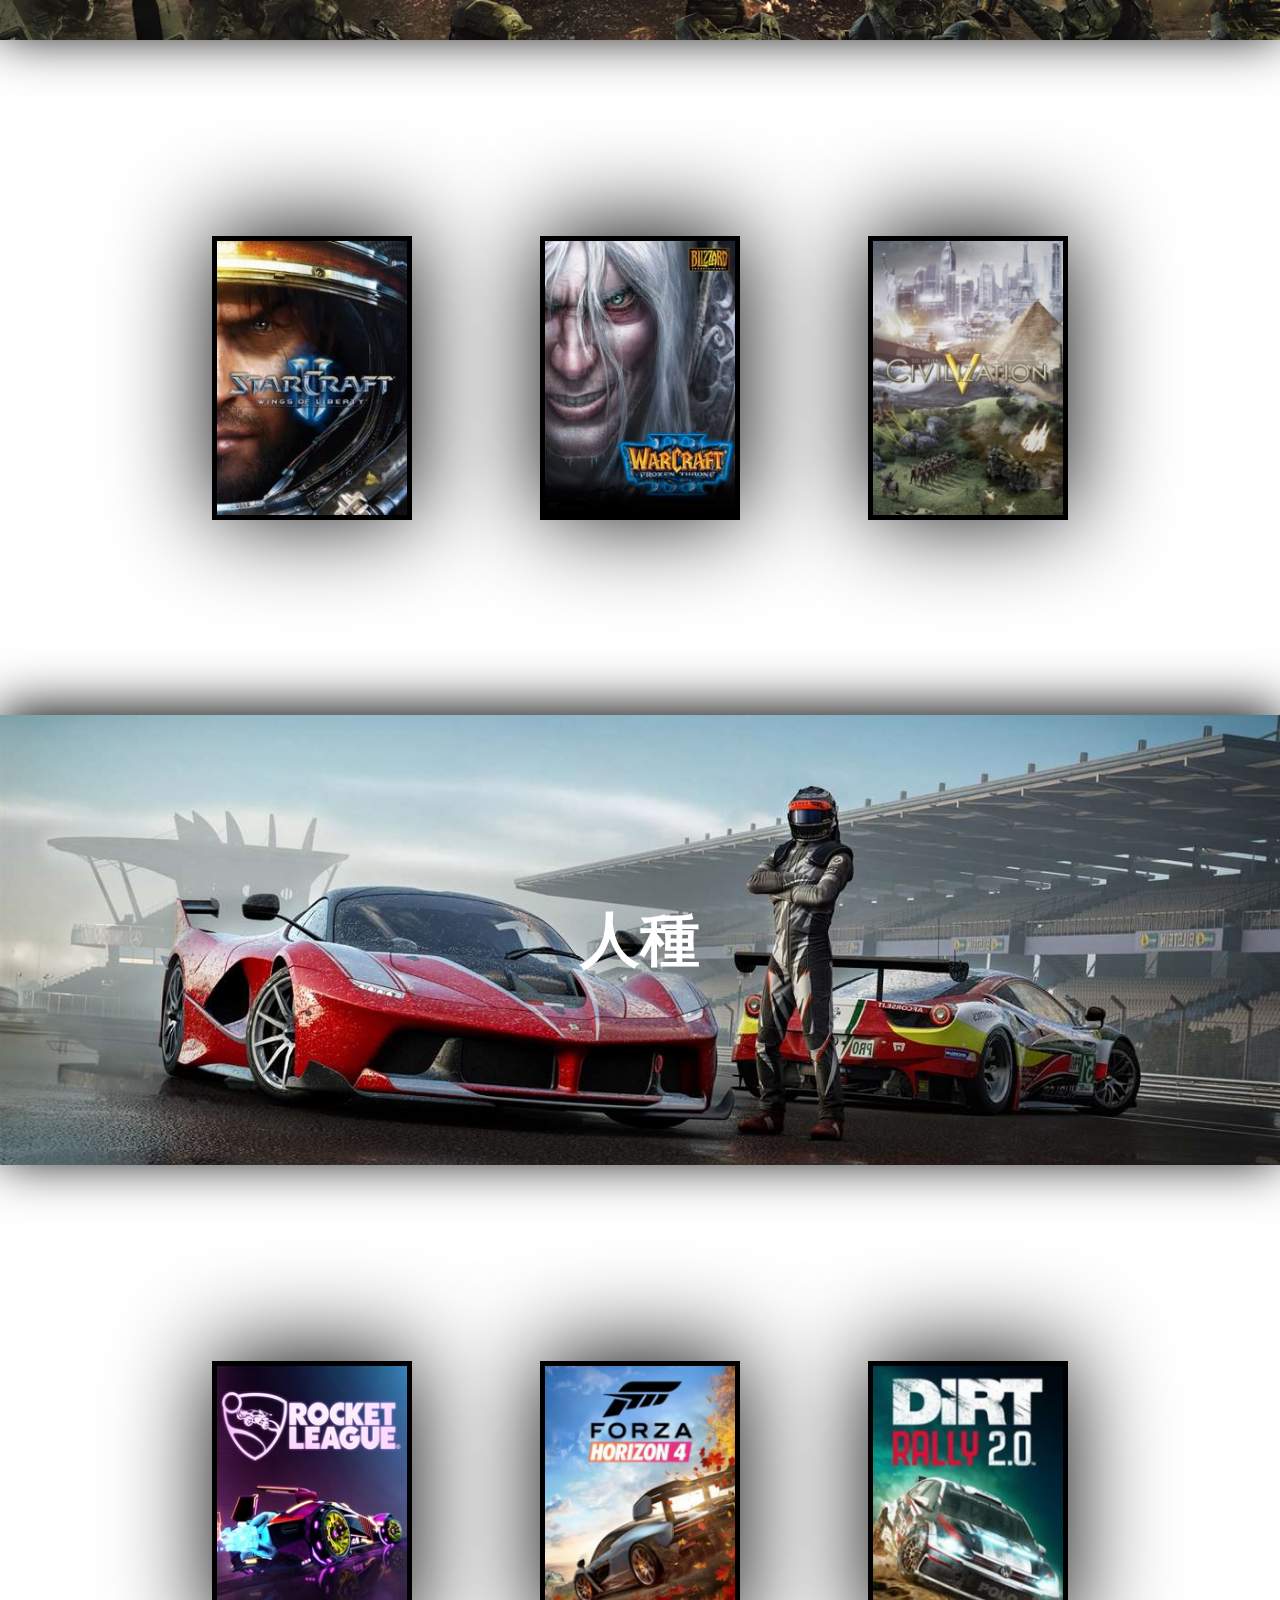
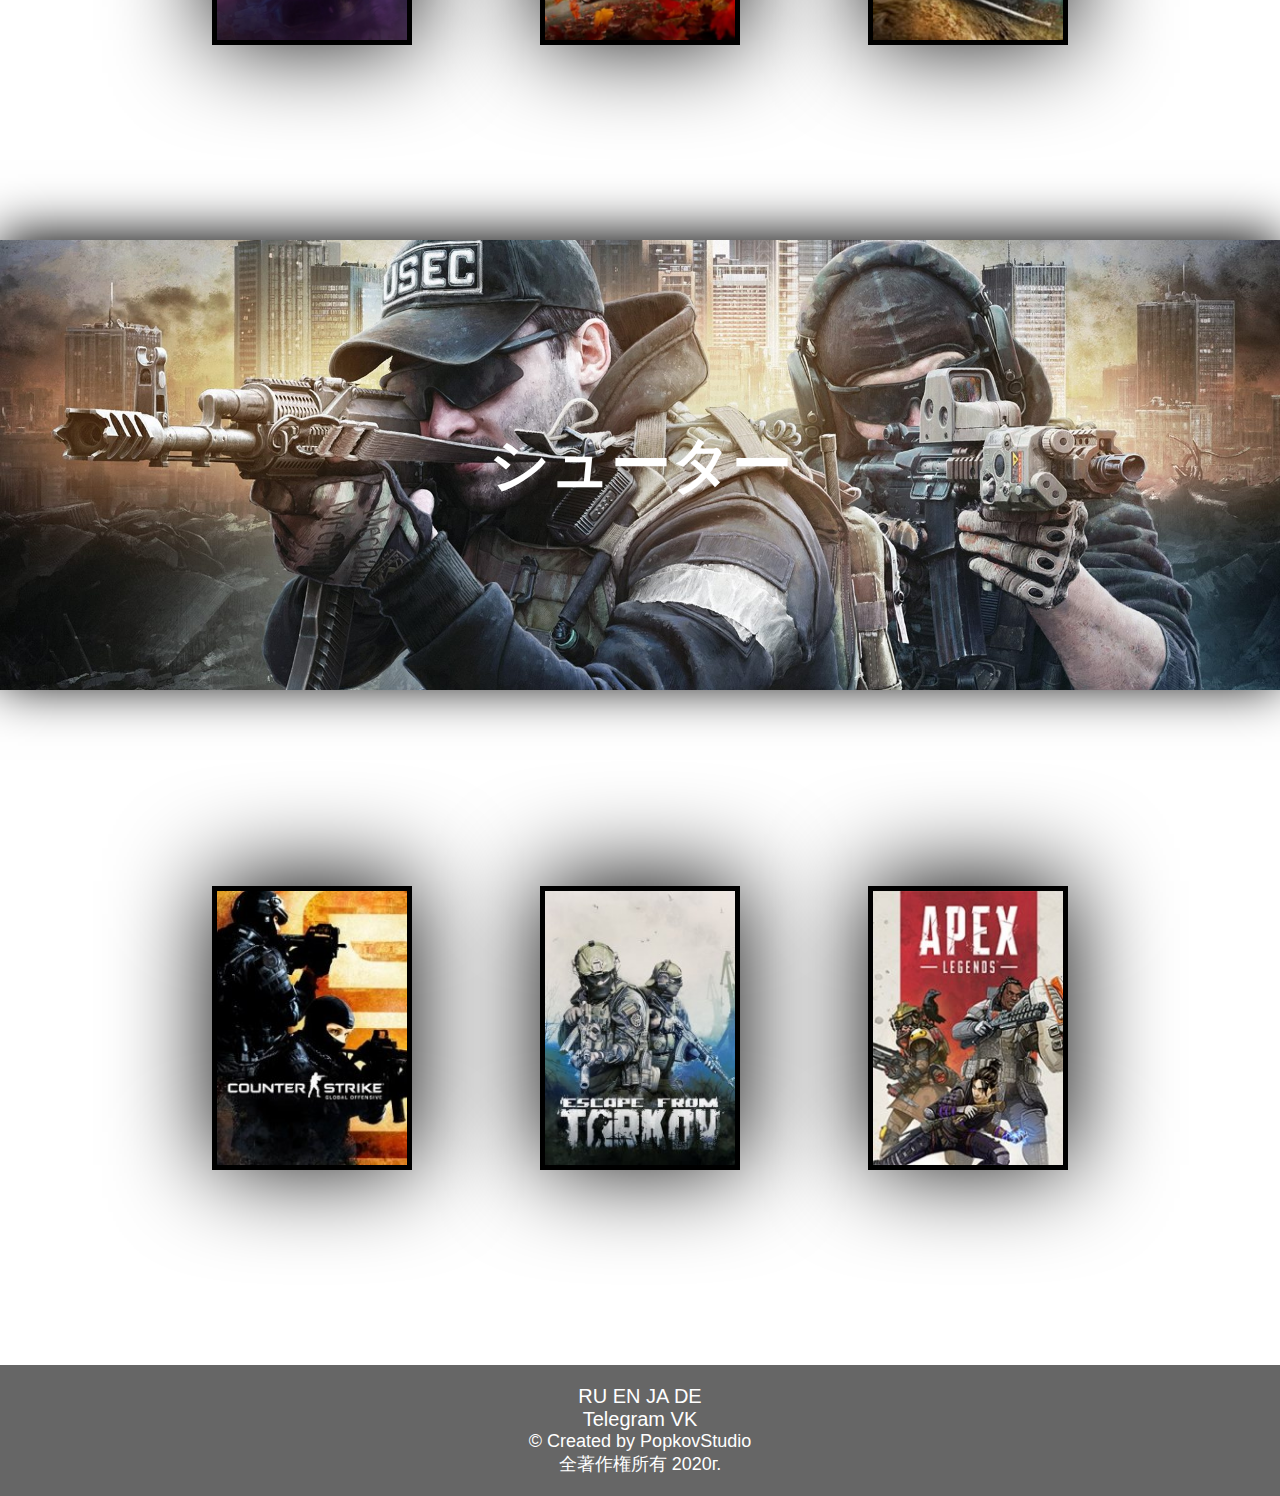
<file: ja.html>
<!DOCTYPE html>
<html lang="ru">
<head>
    <meta charset="UTF-8">
    <meta name="viewport" content="width=device-width, initial-scale=1">
    <meta http-equiv="X-UA-Compatible" content="ie=edge">
    <link rel="shortcut icon" href="img/1.ico" type="image/x-icon">
    <link rel="stylesheet" href="css/style.css">
    <title>PRO-GAME</title>
</head>
<body>
    <div class="wrapper">
        <header class="header">
            <div class="header-body">
            
                <p class="header-text">
                    PRO-GAME
                </p>
            </div>
        </header>

    <section class="info">
        <div class="info-body">
            <p class="info-text">
                PRO-GAMEへようこそ！<br>
ゲームリストの紹介
ジャンル別！
        </p><a href="news.html">news</a>
        </div>
        
    </section>

        <section class="arcade">
            <div class="arcade-body">
                <h2 class="arcade-text">アーケード</h2>
            </div>
        </section>

        <section class="arcade-box">
            <div class="arcade-box-body">
                <div class="button-img">
                    <button class="arcade-button-left button-left">&#9668;</button>
                <div class="img-box">
                <img src="img/arc-1.jpg" alt="img-1">
                <img src="img/arc-2.jpg" alt="img-2">
                <img src="img/arc-3.jpg" alt="img-3">
                </div>
            <button class="arcade-button-left button-left">&#9658;</button>
            </div>
            </div>
        </section>

          <section class="strategy">
            <div class="strategy-body">
                <h2 class="strategy-text">戦略</h2>
            </div>
          </section>

          <section class="strategy-box">
            <div class="strategy-box-body">
                <div class="button-img">
                    <button class="arcade-button-left button-left">&#9668;</button>
                <div class="img-box">
                <img src="img/str-1.jpg" alt="img-1">
                <img src="img/str-2.jpg" alt="img-2">
                <img src="img/str-3.jpg" alt="img-3">
                </div>
            <button class="arcade-button-left button-left">&#9658;</button>
            </div>
            </div>
          </section>

        <section class="race">
            <div class="race-body">
                <h2 class="race-text">人種</h2>
            </div>
        </section>

        <section class="race-box">
            <div class="race-box-body">
                <div class="button-img">
                    <button class="race-button-left button-left">&#9668;</button>
                <div class="img-box">
                <img src="img/race-1.jpg" alt="img-1">
                <img src="img/race-2.jpg" alt="img-2">
                <img src="img/race-3.jpg" alt="img-3">
                </div>
            <button class="race-button-left button-left">&#9658;</button>
            </div>
            </div>
        </section>

        <section class="action">
          <div class="action-body">
              <h2 class="action-text">シューター</h2>
          </div>
        </section>

        <section class="action-box">
          <div class="action-box-body">
              <div class="button-img">
                  <button class="arcade-button-left button-left">&#9668;</button>
              <div class="img-box">
              <img src="img/action-1.jpg" alt="img-1">
              <img src="img/action-2.jpg" alt="img-2">
              <img src="img/action-3.jpg" alt="img-3">
              </div>
          <button class="arcade-button-left button-left">&#9658;</button>
          </div>
          </div>
        </section>

        <footer class="footer">
            <div class="footer-body">
                <div class="text">
                    <a href="index.html">RU</a>
                    <a href="en.html">EN</a>
                    <a href="ja.html">JA</a>
                    <a href="de.html">DE</a>
                </div>
                  <div class="text-ss">
                    <a href="https://tlgg.ru/@proo_game">Telegram</a>
                    <a href="https://vk.com/club195823584">VK</a>
                </div>
                <p class="footer-text">
                    &#169; Created by PopkovStudio<br>全著作権所有 2020г.
                </p>
            </div>
        </footer>
    </div>
</body>
</html>
</file>
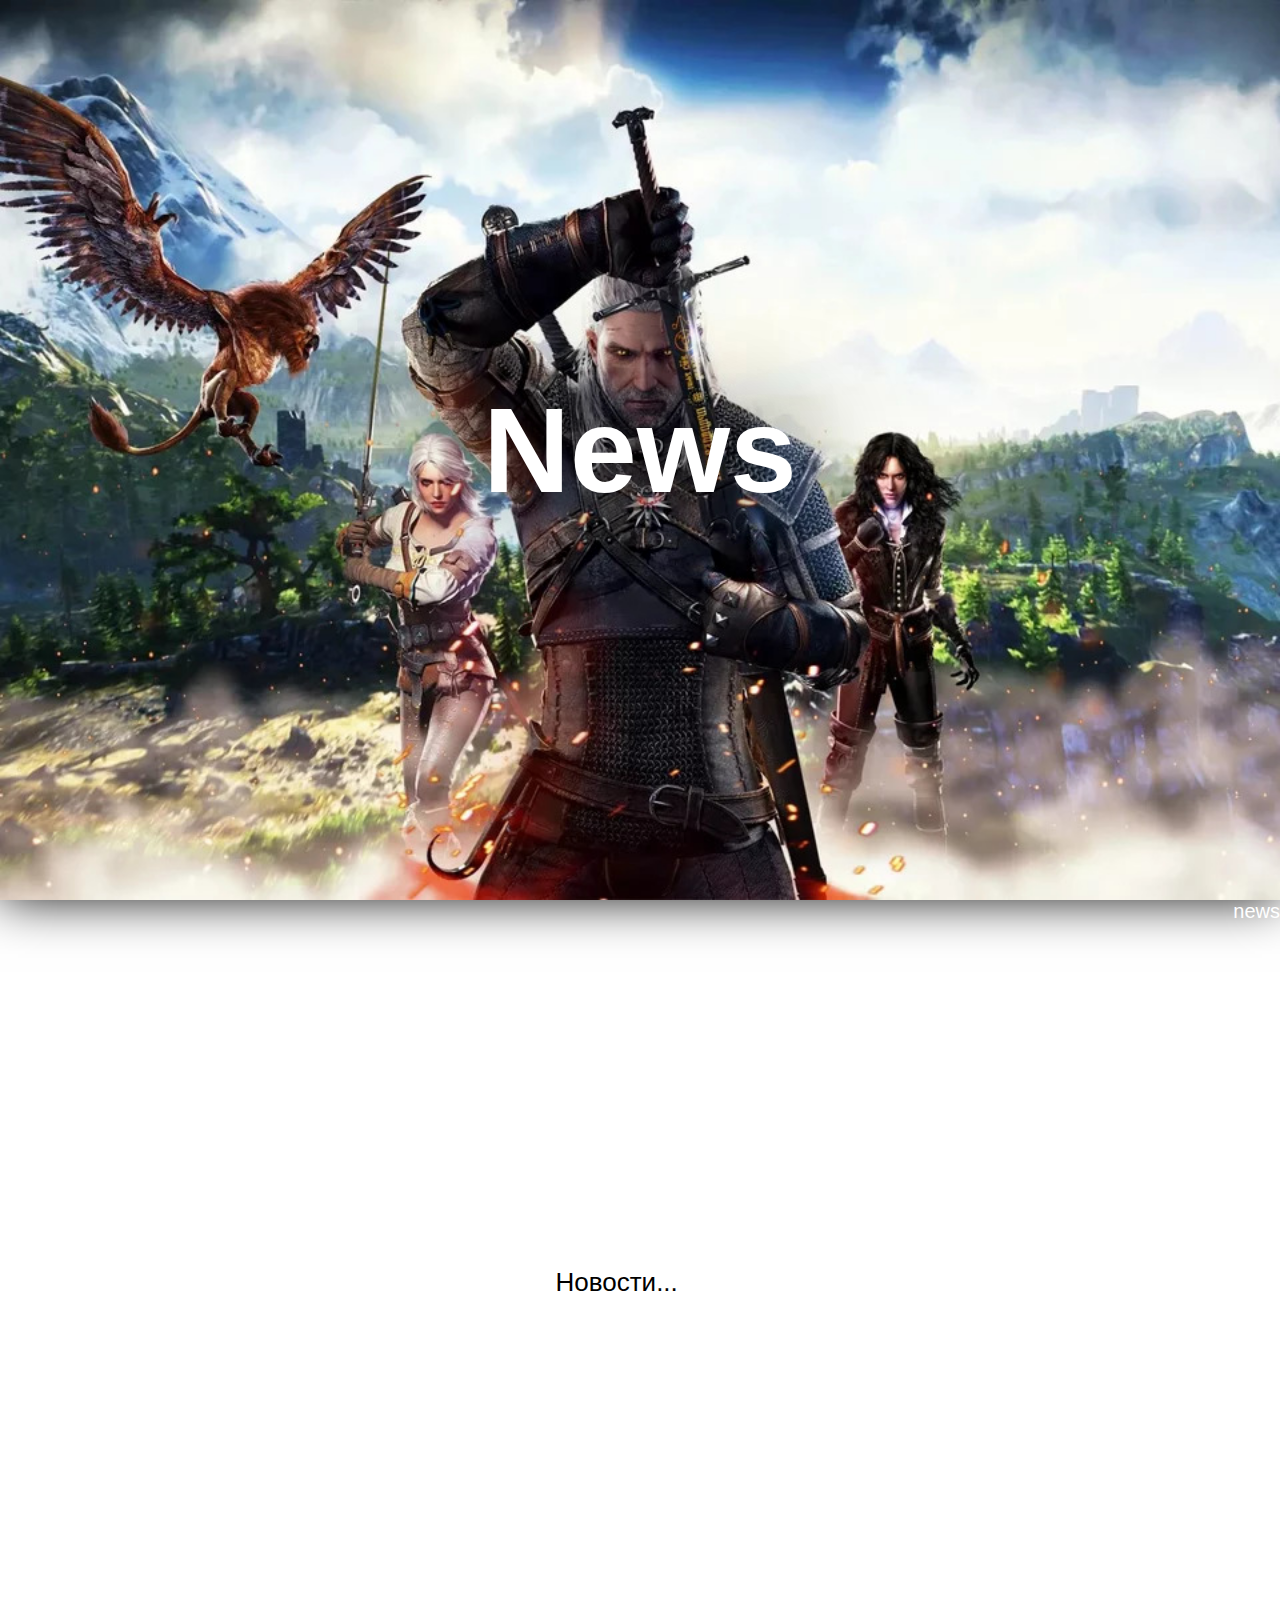
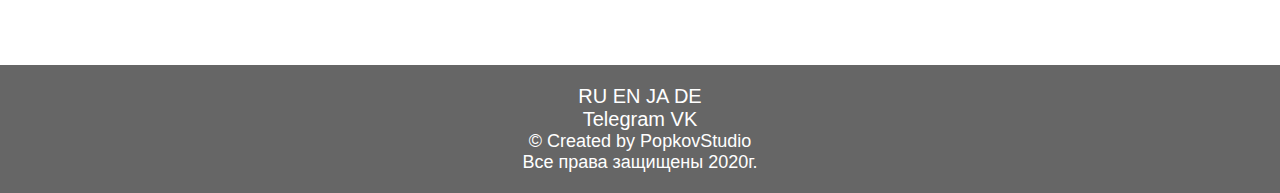
<file: news.html>
<!DOCTYPE html>
<html lang="ru">
<head>
    <meta charset="UTF-8">
    <meta name="viewport" content="width=device-width, initial-scale=1">
    <meta http-equiv="X-UA-Compatible" content="ie=edge">
    <link rel="shortcut icon" href="img/1.ico" type="image/x-icon">
    <link rel="stylesheet" href="css/style.css">
    <title>PRO-GAME</title>
</head>
<body>
    <div class="wrapper">
        <header class="header">
            <div class="header-body">
            
                <p class="header-text">
                    News
                </p>
            </div>
        </header>

    <section class="info">
        <div class="info-body">
            <p class="info-text">
                Новости...
        </p>
        </div>
        <a href="news.html">news</a>
    </section>
        <footer class="footer">
            <div class="footer-body">
                <div class="text">
                    <a href="index.html">RU</a>
                    <a href="en.html">EN</a>
                    <a href="ja.html">JA</a>
                    <a href="de.html">DE</a>
                </div>
                <div class="text-ss">
                    <a href="https://tlgg.ru/@proo_game">Telegram</a>
                    <a href="https://vk.com/club195823584">VK</a>
                </div>
                <p class="footer-text">
                    &#169; Created by PopkovStudio<br>Все права защищены 2020г.
                </p>
            </div>
        </footer>
    </div>
</body>
</html>
</file>
<file: css/style.css>
*,
*:before,
*:after{
    padding: 0;
    margin: 0;
    border: 0;
    box-sizing: border-box;
}

html,
body{
    background-color:white;
    font-family: Arial, Helvetica, sans-serif;
    color: white;
    font-size: 20px;
}
.wrapper{
    display: flex;
    flex-direction: column;
}
.header{
    background-image: url(../img/bg1.jpg);
    background-repeat: no-repeat;
    background-size: cover;
    background-position: center;
    display: flex;
    min-height: 100vh;
    box-shadow: rgb(0, 0, 0) 0px -3px 50px;
}
.header-body{
    margin: 0px auto;
    text-align: center;
    display: flex;
    flex-direction: column;
    justify-content: center;
}
a{
    text-decoration: none;
    color: white;
    top: auto;
}
.text{
    text-decoration: none;
    color: white;
    text-align: center;
    top: 2px;
}
.header-text{
    font-size: 600%;
    font-weight: 900;
    text-shadow: rgb(0, 0, 0) 5px -5px 100px;
}
.info{
    display: flex;
    min-height: 85vh;
}
.info-body{
    flex: 1 1 auto;
    width: 100%;
    margin: 0px auto;
    text-align: center;
    display: flex;
    flex-direction: column;
    justify-content: center;
    color: black;
}
.info-text{
    color: black;
    font-size: 130%;
}
.arcade{
    background-image: url(../img/arcade-bg.jpg);
    background-repeat: no-repeat;
    background-size: cover;
    background-position: center;
    display: flex;
    min-height: 50vh;
    box-shadow: black 0px 5px 50px;
    box-shadow: black 0px -5px 50px;
}
.arcade-body, .strategy-body, .race-body, .action-body{
    flex: 1 1 auto;
    width: 100%;
    margin: 0px auto;
    text-align: center;
    display: flex;
    flex-direction: column;
    justify-content: center;
}
.arcade-text, .strategy-text, .race-text, .action-text{
    font-size: 300%;
    font-weight: 900;
    text-shadow: black 5px -5px 100px;
}
.arcade-box{
    display: flex;
    min-height: 75vh;
}
.arcade-box-body{
    flex: 1 1 auto;
    width: 100%;
    margin: 0px auto;
    text-align: center;
    display: flex;
    justify-content: center;
    flex-direction: column;
}
.strategy{
    background-image: url(../img/strategy-bg.jpg);
    background-repeat: no-repeat;
    background-size: cover;
    background-position: center;
    display: flex;
    min-height: 50vh;
    box-shadow: black 0px 5px 50px;
    box-shadow: black 0px -5px 50px;
}
.strategy-box{
    display: flex;
    min-height: 75vh;
}
.strategy-box-body{
    flex: 1 1 auto;
    width: 100%;
    margin: 0px auto;
    text-align: center;
    display: flex;
    flex-direction: column;
    justify-content: center;
}
.strategy-text{
    color: white;
}
.race{
    background-image: url(../img/race-bg.jpg);
    background-repeat: no-repeat;
    background-size: cover;
    background-position: center;
    display: flex;
    min-height: 50vh;
    box-shadow: black 0px 5px 50px;
    box-shadow: black 0px -5px 50px;
}
.race-box{
    display: flex;
    min-height: 75vh;
}
.race-box-body{
    flex: 1 1 auto;
    width: 100%;
    margin: 0px auto;
    text-align: center;
    display: flex;
    flex-direction: column;
    justify-content: center;
}
.race-text{
    color: white;
}

.action{
    background-image: url(../img/action-bg.jpg);
    background-repeat: no-repeat;
    background-size: cover;
    background-position: center;
    display: flex;
    min-height: 50vh;
    box-shadow: black 0px 5px 50px;
    box-shadow: black 0px -5px 50px;
}
.action-box{
    -background: rgb(0, 0, 0);
    display: flex;
    min-height: 75vh;
    -padding: 20px 0;
}
.action-box-body{
    flex: 1 1 auto;
    width: 100%;
    margin: 0px auto;
    text-align: center;
    display: flex;
    flex-direction: column;
    justify-content: center;
}
.action-text{
    color: white;
}

.footer{
    background: #666;
    display: flex;
    min-height: 50px;
    padding: 20px 0;
}
.footer-body{
    flex: 1 1 auto;
    width: 100%;
    max-width: 1000px;
    margin: 0px auto;
    text-align: center;
    display: flex;
    flex-direction: column;
    justify-content: center;
}
.footer-text{
    color: white;
    font-size: 90%;
}
.button-img{
    width: 100%;
    text-align: center;
    display: flex;
    justify-content: center;
    flex-direction: row;
}
button{
    width: 55px;
    height: 55px;
    border-radius: 50%;
    background-color: unset;
    font-size: 230%;
    margin: auto 5% auto 5%;
    display: none;
}
.img-box{
    width: 100%;
    text-align: center;
    display: flex;
    justify-content: center;
    flex-direction: row;

}
img{
    width: 200px;
    height: 284px;
    border: black solid 5px;
    margin: 0 5% 0 5%;
    box-shadow: black 1px -5px 100px;
}
@media (max-width: 970px){
    img{
        margin: 5% 5% 5% 5%;
    }
    .img-box{
        display: inline;
        margin: 5% 0 5% 0;
    }
}
@media (max-width: 420px){
    .header-text{
        font-size: 400%;
    }
    .info-text {
        font-size: 100%;
    }
    .arcade-text, .strategy-text, .race-text, .action-text {
        font-size: 200%;
    }
    .info{
        min-height: 70vh;
    }
    .arcade, .strategy, .race, .action {
        min-height: 40vh;
    }
    .button-img{
        flex-direction: column;
    }
    .img-box{
        flex-direction: column;
    }
    img{
        margin: 5% auto 5% auto;
        height: 50%;
        width: 50%;
    }
    button{
        margin: 5% auto 5% auto;
        transform: rotate(90deg);
    }
    .footer-text {
        font-size: 60%;
    }
}
</file>
